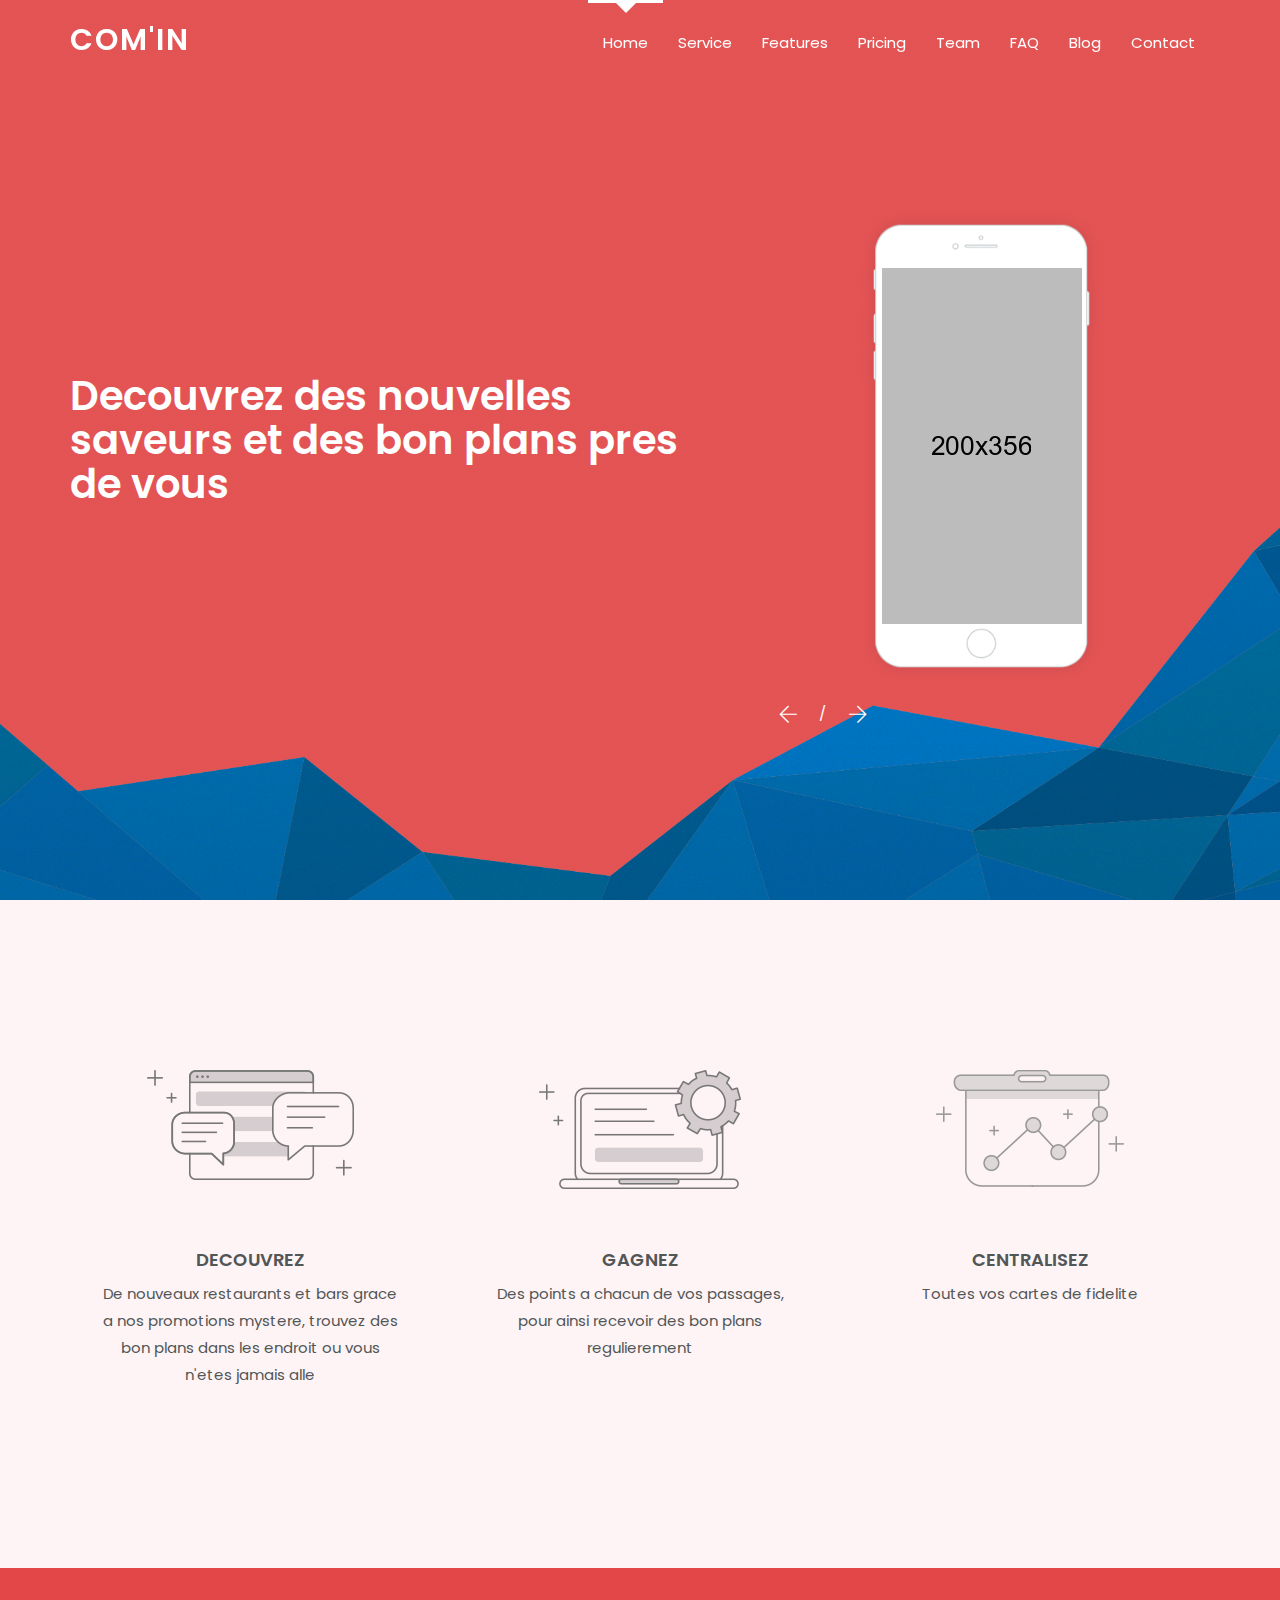
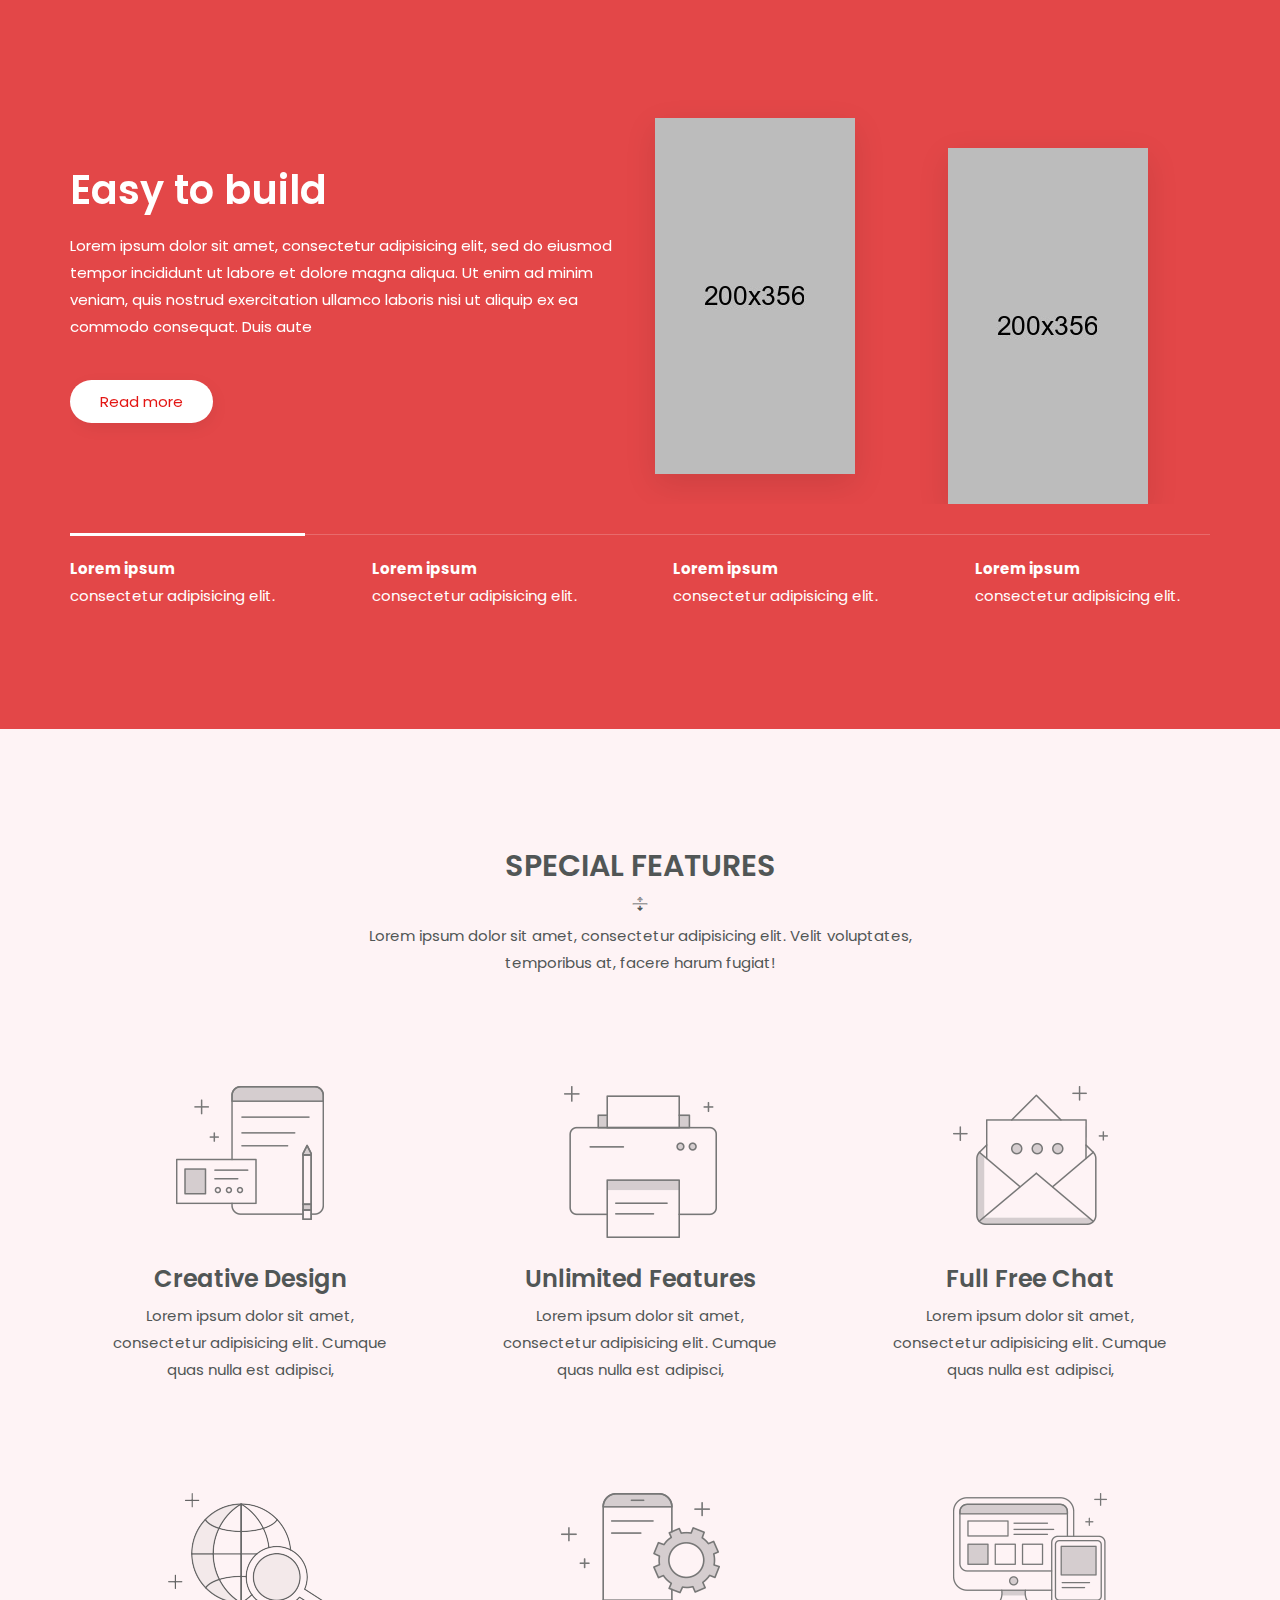
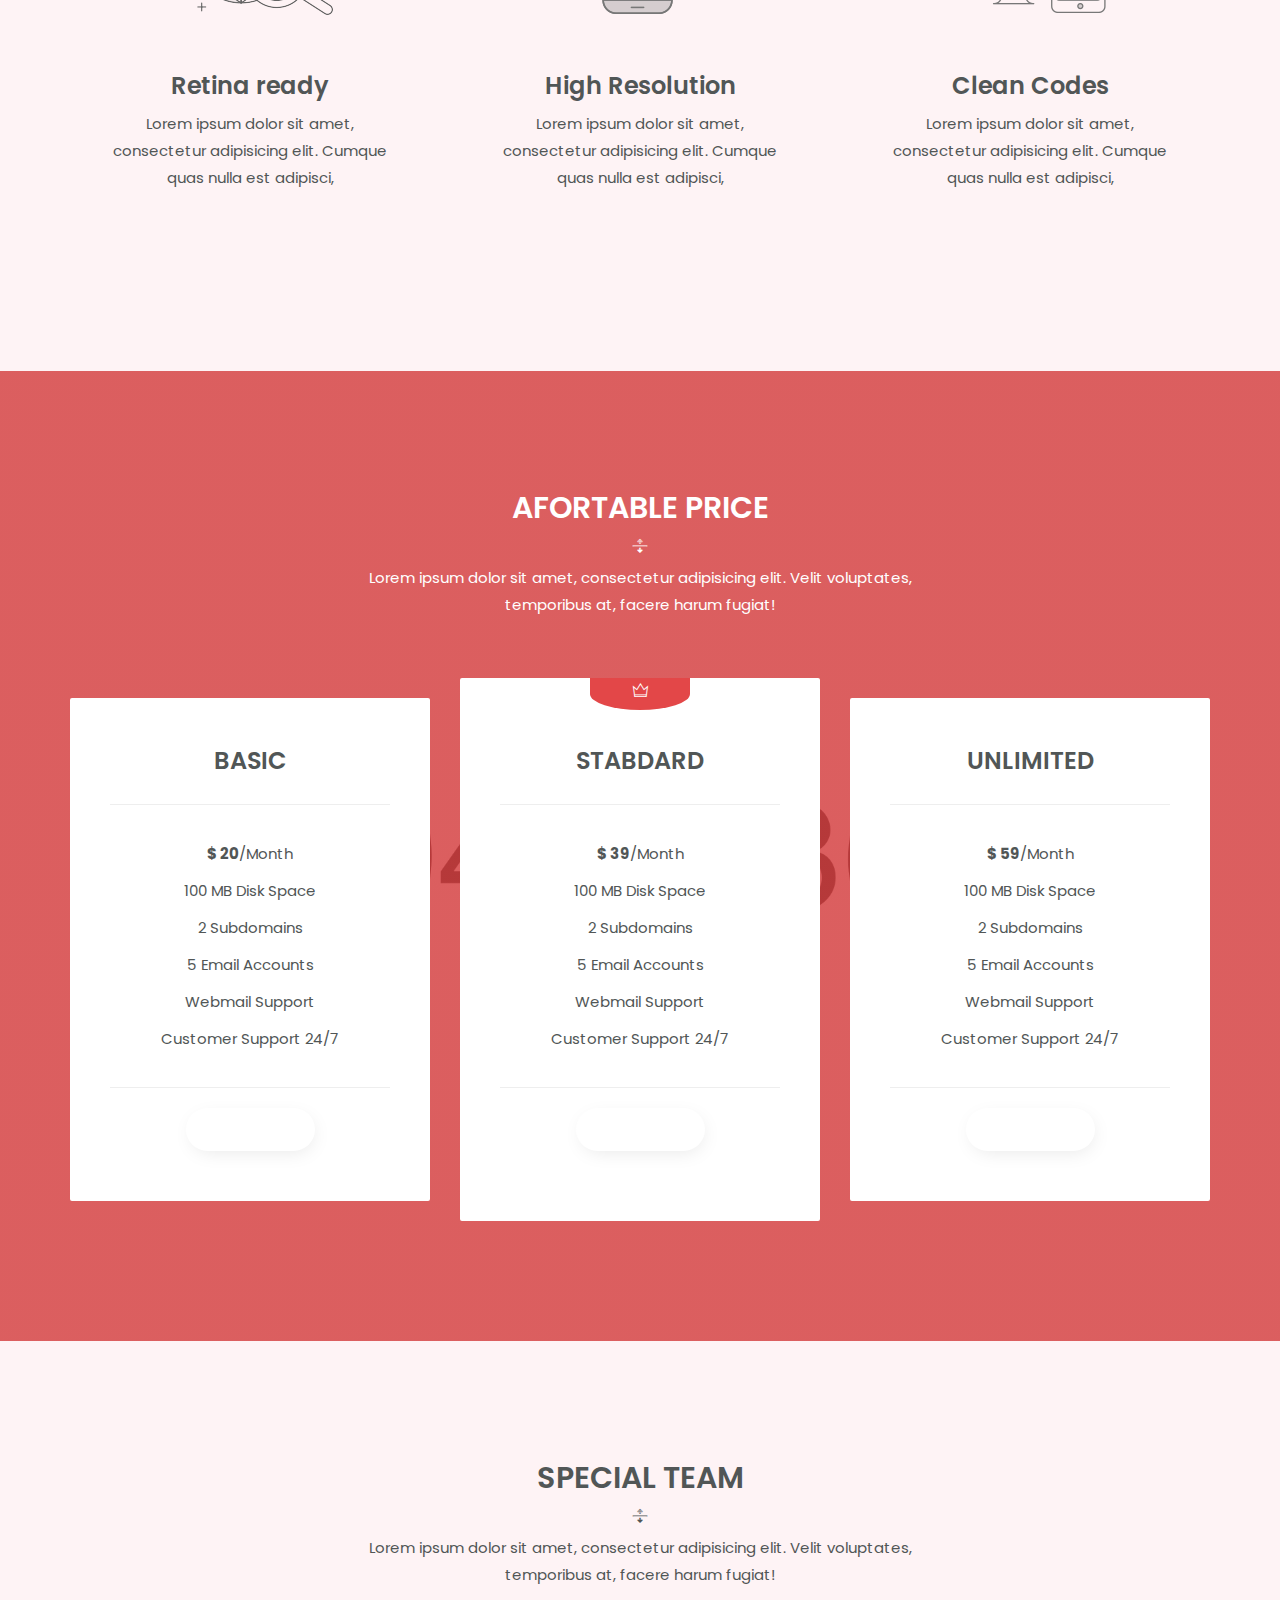
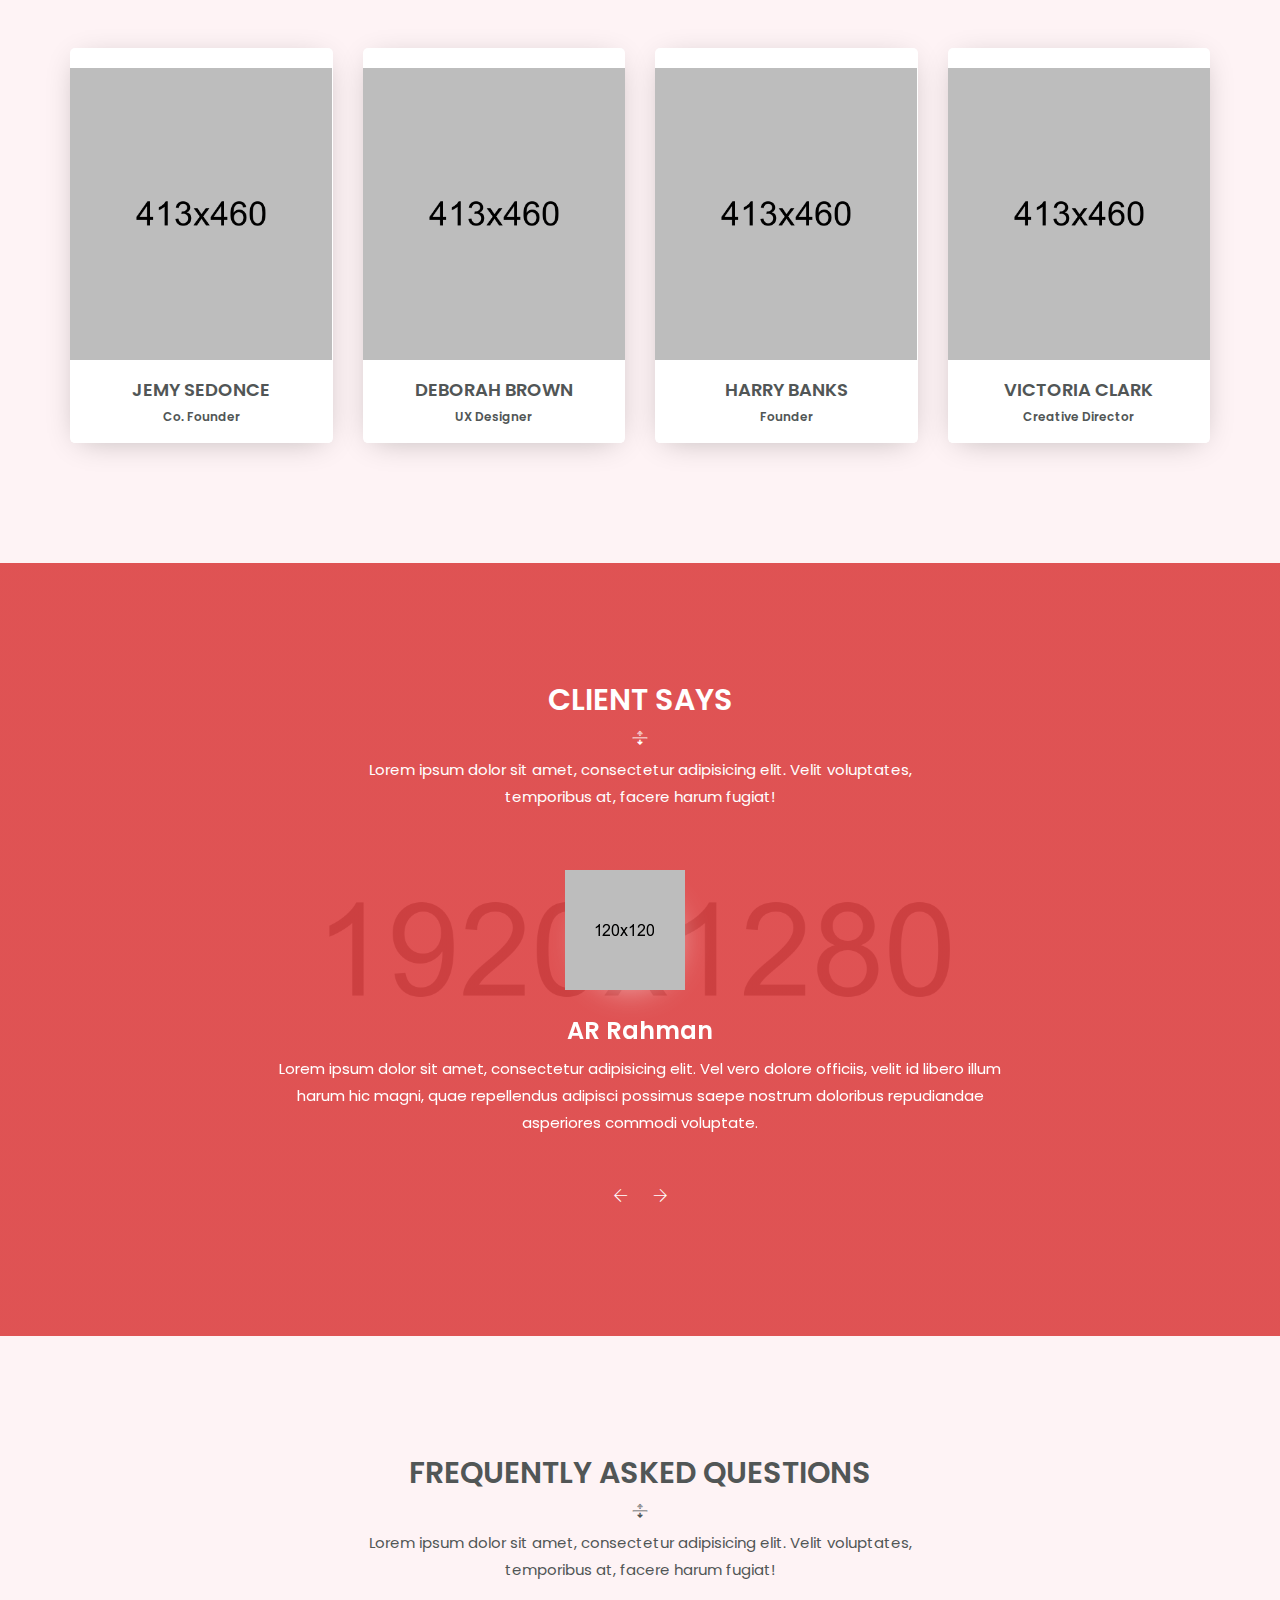
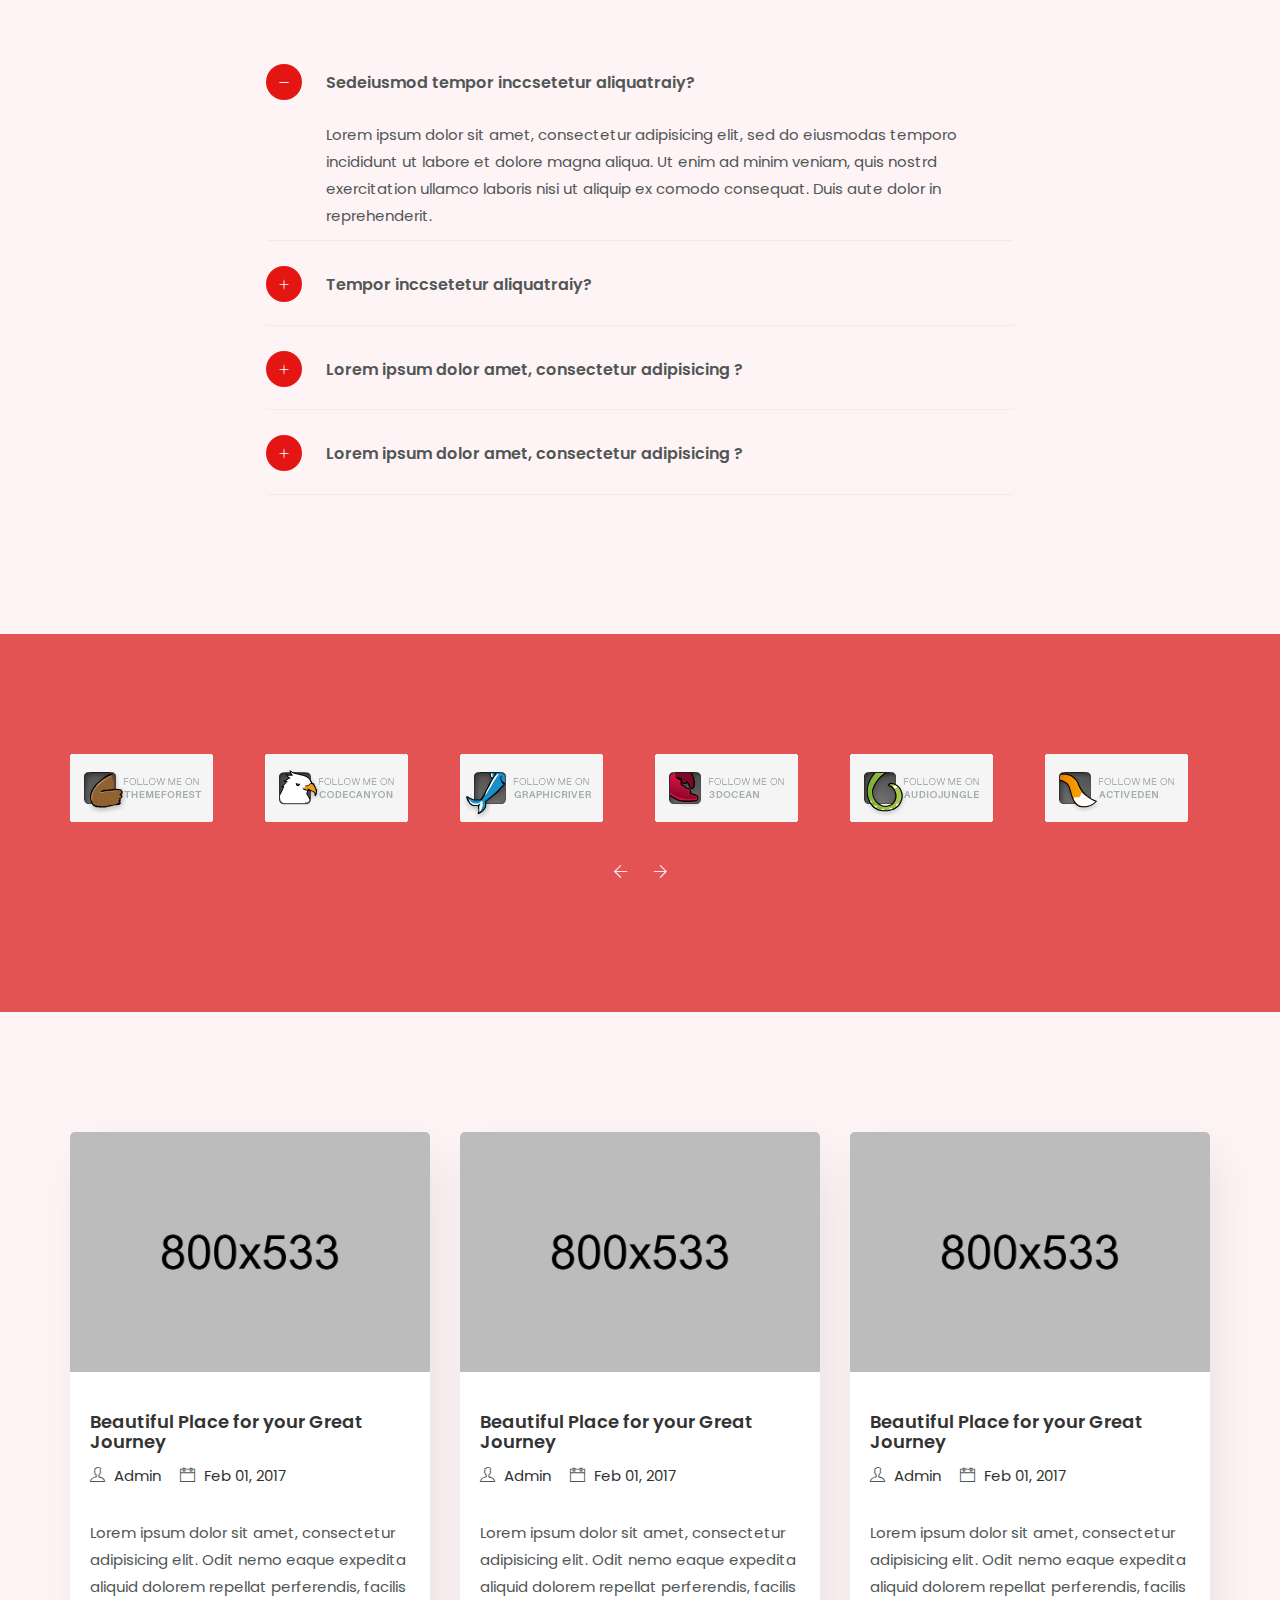
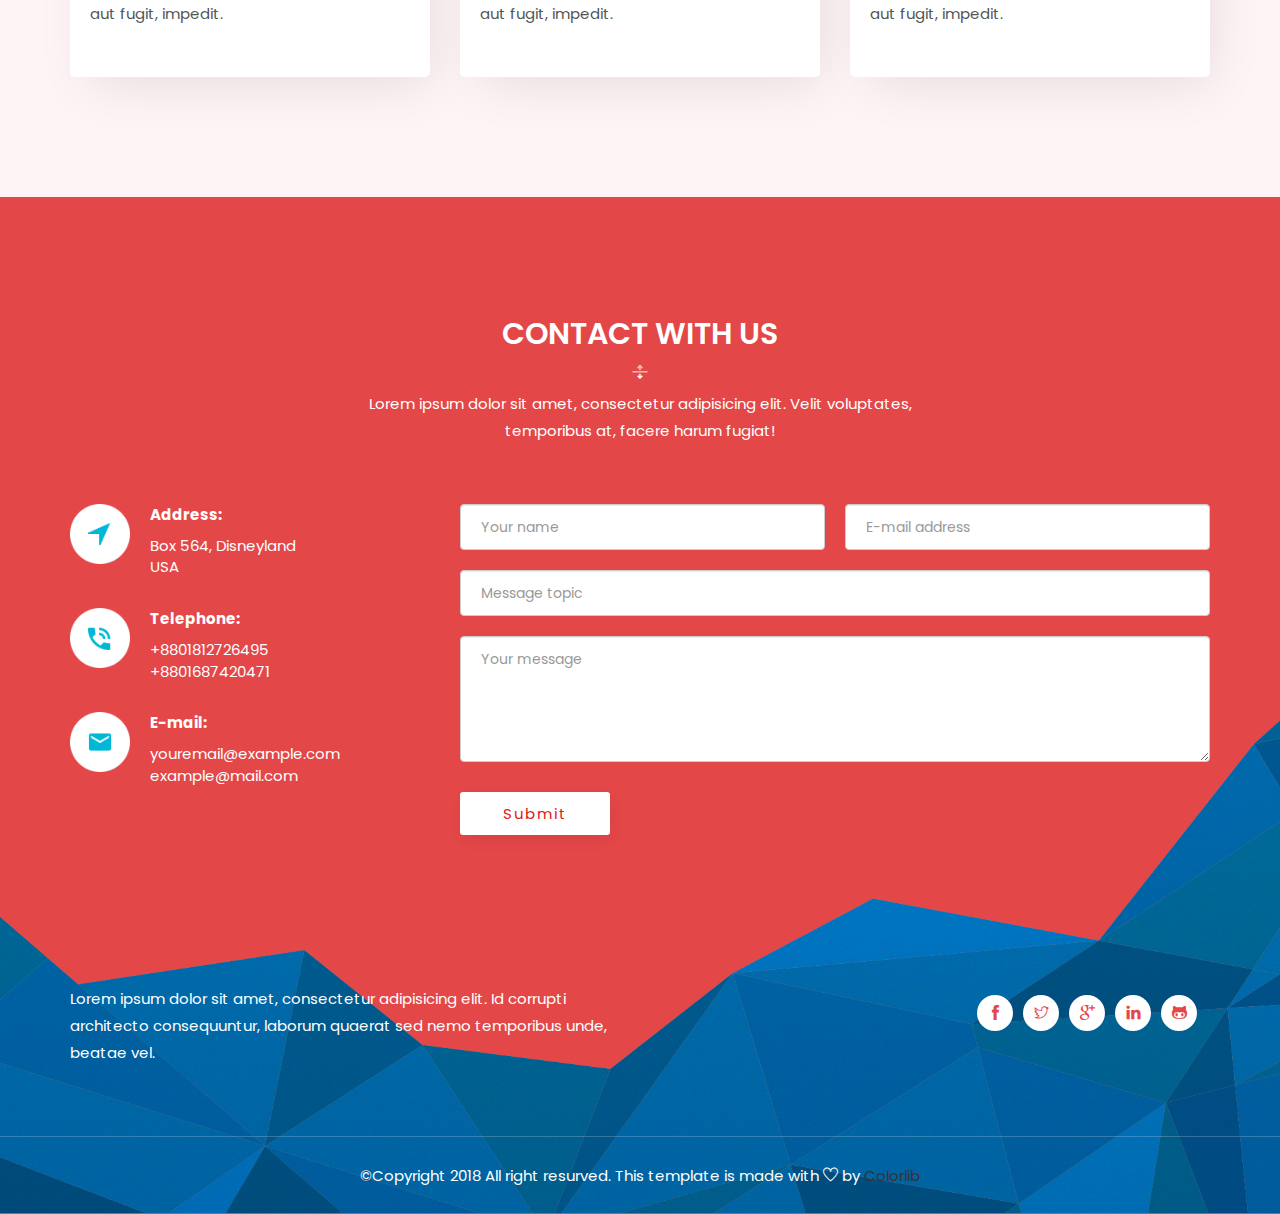
<file: commercants.html>
<!doctype html>
<html class="no-js" lang="zxx">

<head>
    <meta charset="utf-8">
    <meta name="author" content="John Doe">
    <meta name="description" content="">
    <meta name="keywords" content="HTML,CSS,XML,JavaScript">
    <meta http-equiv="x-ua-compatible" content="ie=edge">
    <meta name="viewport" content="width=device-width, initial-scale=1.0">
    <!-- Title -->
    <title>Home</title>
    <!-- Place favicon.ico in the root directory -->
    <link rel="apple-touch-icon" href="images/apple-touch-icon.png">
    <link rel="shortcut icon" type="image/ico" href="images/favicon.ico" />
    <!-- Plugin-CSS -->
    <link rel="stylesheet" href="css/bootstrap.min.css">
    <link rel="stylesheet" href="css/owl.carousel.min.css">
    <link rel="stylesheet" href="css/themify-icons.css">
    <link rel="stylesheet" href="css/magnific-popup.css">
    <link rel="stylesheet" href="css/animate.css">
    <!-- Main-Stylesheets -->
    <link rel="stylesheet" href="css/normalize.css">
    <link rel="stylesheet" href="style.css">
    <link rel="stylesheet" href="css/responsive.css">
    <script src="js/vendor/modernizr-2.8.3.min.js"></script>

    <!--[if lt IE 9]>
        <script src="//oss.maxcdn.com/html5shiv/3.7.2/html5shiv.min.js"></script>
        <script src="//oss.maxcdn.com/respond/1.4.2/respond.min.js"></script>
    <![endif]-->
</head>

<body data-spy="scroll" data-target="#primary-menu">

    <div class="preloader">
        <div class="sk-folding-cube">
            <div class="sk-cube1 sk-cube"></div>
            <div class="sk-cube2 sk-cube"></div>
            <div class="sk-cube4 sk-cube"></div>
            <div class="sk-cube3 sk-cube"></div>
        </div>
    </div>
    <!--Mainmenu-area-->
    <div class="mainmenu-area" data-spy="affix" data-offset-top="100">
        <div class="container">
            <!--Logo-->
            <div class="navbar-header">
                <button type="button" class="navbar-toggle" data-toggle="collapse" data-target="#primary-menu">
                    <span class="icon-bar"></span>
                    <span class="icon-bar"></span>
                    <span class="icon-bar"></span>
                </button>
                <a href="#" class="navbar-brand logo">
                    <h2>COM'IN</h2>
                </a>
            </div>
            <!--Logo/-->
            <nav class="collapse navbar-collapse" id="primary-menu">
                <ul class="nav navbar-nav navbar-right">
                    <li class="active"><a href="#home-page">Home</a></li>
                    <li><a href="#service-page">Service</a></li>
                    <li><a href="#feature-page">Features</a></li>
                    <li><a href="#price-page">Pricing</a></li>
                    <li><a href="#team-page">Team</a></li>
                    <li><a href="#faq-page">FAQ</a></li>
                    <li><a href="#blog-page">Blog</a></li>
                    <li><a href="#contact-page">Contact</a></li>
                </ul>
            </nav>
        </div>
    </div>
    <!--Mainmenu-area/-->



    <!--Header-area-->
    <header class="header-area overlay full-height relative v-center" id="home-page">
        <div class="absolute anlge-bg"></div>
        <div class="container">
            <div class="row v-center">
                <div class="col-xs-12 col-md-7 header-text">
                    <h2>Decouvrez des nouvelles saveurs et des bon plans pres de vous</h2>
                </div>
                <div class="hidden-xs hidden-sm col-md-5 text-right">
                    <div class="screen-box screen-slider">
                        <div class="item">
                            <img src="images/screen-1.jpg" alt="">
                        </div>
                        <div class="item">
                            <img src="images/screen-2.jpg" alt="">
                        </div>
                        <div class="item">
                            <img src="images/screen-3.jpg" alt="">
                        </div>
                        <div class="item">
                            <img src="images/screen-4.jpg" alt="">
                        </div>
                        <div class="item">
                            <img src="images/screen-5.jpg" alt="">
                        </div>
                    </div>
                </div>
            </div>
        </div>
    </header>
    <!--Header-area/-->



    <!--Feature-area-->
    <section class="gray-bg section-padding" id="service-page">
        <div class="container">
            <div class="row">
                <div class="col-xs-12 col-sm-4">
                    <div class="box">
                        <div class="box-icon">
                            <img src="images/service-icon-1.png" alt="">
                        </div>
                        <h4>Decouvrez</h4>
                        <p>De nouveaux restaurants et bars grace a nos promotions mystere, trouvez des bon plans dans les endroit ou vous n'etes jamais alle</p>
                    </div>
                </div>
                <div class="col-xs-12 col-sm-4">
                    <div class="box">
                        <div class="box-icon">
                            <img src="images/service-icon-2.png" alt="">
                        </div>
                        <h4>Gagnez</h4>
                        <p>Des points a chacun de vos passages, pour ainsi recevoir des bon plans regulierement</p>
                    </div>
                </div>
                <div class="col-xs-12 col-sm-4">
                    <div class="box">
                        <div class="box-icon">
                            <img src="images/service-icon-3.png" alt="">
                        </div>
                        <h4>Centralisez</h4>
                        <p>Toutes vos cartes de fidelite</p>
                    </div>
                </div>
            </div>
        </div>
    </section>
    <!--Feature-area/-->

    <section class="angle-bg sky-bg section-padding">
        <div class="container">
            <div class="row">
                <div class="col-xs-12">
                    <div id="caption_slide" class="carousel slide caption-slider" data-ride="carousel">
                        <div class="carousel-inner" role="listbox">
                            <div class="item active row">
                                <div class="v-center">
                                    <div class="col-xs-12 col-md-6">
                                        <div class="caption-title" data-animation="animated fadeInUp">
                                            <h2>Easy to build</h2>
                                        </div>
                                        <div class="caption-desc" data-animation="animated fadeInUp">
                                            <p>Lorem ipsum dolor sit amet, consectetur adipisicing elit, sed do eiusmod tempor incididunt ut labore et dolore magna aliqua. Ut enim ad minim veniam, quis nostrud exercitation ullamco laboris nisi ut aliquip ex ea commodo consequat. Duis aute</p>
                                        </div>
                                        <div class="caption-button" data-animation="animated fadeInUp">
                                            <a href="#" class="button">Read more</a>
                                        </div>
                                    </div>
                                    <div class="col-xs-6 col-md-3">
                                        <div class="caption-photo one" data-animation="animated fadeInRight">
                                            <img src="images/screen-1.jpg" alt="">
                                        </div>
                                    </div>
                                    <div class="col-xs-6 col-md-3">
                                        <div class="caption-photo two" data-animation="animated fadeInRight">
                                            <img src="images/screen-2.jpg" alt="">
                                        </div>
                                    </div>
                                </div>
                            </div>
                            <div class="item row">
                                <div class="v-center">
                                    <div class="col-xs-12 col-md-6">
                                        <div class="caption-title" data-animation="animated fadeInUp">
                                            <h2>Easy to use</h2>
                                        </div>
                                        <div class="caption-desc" data-animation="animated fadeInUp">
                                            <p>Lorem ipsum dolor sit amet, consectetur adipisicing elit, sed do eiusmod tempor incididunt ut labore et dolore magna aliqua. Ut enim ad minim veniam, quis nostrud exercitation ullamco laboris nisi ut aliquip ex ea commodo consequat. Duis aute</p>
                                        </div>
                                        <div class="caption-button" data-animation="animated fadeInUp">
                                            <a href="#" class="button">Read more</a>
                                        </div>
                                    </div>
                                    <div class="col-xs-6 col-md-3">
                                        <div class="caption-photo one" data-animation="animated fadeInRight">
                                            <img src="images/screen-3.jpg" alt="">
                                        </div>
                                    </div>
                                    <div class="col-xs-6 col-md-3">
                                        <div class="caption-photo two" data-animation="animated fadeInRight">
                                            <img src="images/screen-4.jpg" alt="">
                                        </div>
                                    </div>
                                </div>
                            </div>
                            <div class="item row">
                                <div class="v-center">
                                    <div class="col-xs-12 col-md-6">
                                        <div class="caption-title" data-animation="animated fadeInUp">
                                            <h2>Easy to customize</h2>
                                        </div>
                                        <div class="caption-desc" data-animation="animated fadeInUp">
                                            <p>Lorem ipsum dolor sit amet, consectetur adipisicing elit, sed do eiusmod tempor incididunt ut labore et dolore magna aliqua. Ut enim ad minim veniam, quis nostrud exercitation ullamco laboris nisi ut aliquip ex ea commodo consequat. Duis aute</p>
                                        </div>
                                        <div class="caption-button" data-animation="animated fadeInUp">
                                            <a href="#" class="button">Read more</a>
                                        </div>
                                    </div>
                                    <div class="col-xs-6 col-md-3">
                                        <div class="caption-photo one" data-animation="animated fadeInRight">
                                            <img src="images/screen-7.jpg" alt="">
                                        </div>
                                    </div>
                                    <div class="col-xs-6 col-md-3">
                                        <div class="caption-photo two" data-animation="animated fadeInRight">
                                            <img src="images/screen-2.jpg" alt="">
                                        </div>
                                    </div>
                                </div>
                            </div>
                            <div class="item row">
                                <div class="v-center">
                                    <div class="col-xs-12 col-md-6">
                                        <div class="caption-title" data-animation="animated fadeInUp">
                                            <h2>Awesome design</h2>
                                        </div>
                                        <div class="caption-desc" data-animation="animated fadeInUp">
                                            <p>Lorem ipsum dolor sit amet, consectetur adipisicing elit, sed do eiusmod tempor incididunt ut labore et dolore magna aliqua. Ut enim ad minim veniam, quis nostrud exercitation ullamco laboris nisi ut aliquip ex ea commodo consequat. Duis aute</p>
                                        </div>
                                        <div class="caption-button" data-animation="animated fadeInUp">
                                            <a href="#" class="button">Read more</a>
                                        </div>
                                    </div>
                                    <div class="col-xs-6 col-md-3">
                                        <div class="caption-photo one" data-animation="animated fadeInRight">
                                            <img src="images/screen-3.jpg" alt="">
                                        </div>
                                    </div>
                                    <div class="col-xs-6 col-md-3">
                                        <div class="caption-photo two" data-animation="animated fadeInRight">
                                            <img src="images/screen-4.jpg" alt="">
                                        </div>
                                    </div>
                                </div>
                            </div>
                        </div>
                        <!-- Indicators -->
                        <ol class="carousel-indicators caption-indector">
                            <li data-target="#caption_slide" data-slide-to="0" class="active">
                                <strong>Lorem ipsum </strong>consectetur adipisicing elit.
                            </li>
                            <li data-target="#caption_slide" data-slide-to="1">
                                <strong>Lorem ipsum </strong>consectetur adipisicing elit.
                            </li>
                            <li data-target="#caption_slide" data-slide-to="2">
                                <strong>Lorem ipsum </strong>consectetur adipisicing elit.
                            </li>
                            <li data-target="#caption_slide" data-slide-to="3">
                                <strong>Lorem ipsum </strong>consectetur adipisicing elit.
                            </li>
                        </ol>
                    </div>
                </div>
            </div>
        </div>
    </section>



    <section class="gray-bg section-padding" id="feature-page">
        <div class="container">
            <div class="row">
                <div class="col-xs-12 col-sm-6 col-sm-offset-3 text-center">
                    <div class="page-title">
                        <h2>SPECIAL FEATURES</h2>
                        <p>Lorem ipsum dolor sit amet, consectetur adipisicing elit. Velit voluptates, temporibus at, facere harum fugiat!</p>
                    </div>
                </div>
            </div>
            <div class="row">
                <div class="col-xs-12 col-sm-6 col-md-4">
                    <div class="box">
                        <div class="box-icon">
                            <img src="images/portfolio-icon-1.png" alt="">
                        </div>
                        <h3>Creative Design</h3>
                        <p>Lorem ipsum dolor sit amet, consectetur adipisicing elit. Cumque quas nulla est adipisci,</p>
                    </div>
                </div>
                <div class="col-xs-12 col-sm-6 col-md-4">
                    <div class="box">
                        <div class="box-icon">
                            <img src="images/portfolio-icon-2.png" alt="">
                        </div>
                        <h3>Unlimited Features</h3>
                        <p>Lorem ipsum dolor sit amet, consectetur adipisicing elit. Cumque quas nulla est adipisci,</p>
                    </div>
                </div>
                <div class="col-xs-12 col-sm-6 col-md-4">
                    <div class="box">
                        <div class="box-icon">
                            <img src="images/portfolio-icon-3.png" alt="">
                        </div>
                        <h3>Full Free Chat</h3>
                        <p>Lorem ipsum dolor sit amet, consectetur adipisicing elit. Cumque quas nulla est adipisci,</p>
                    </div>
                </div>
                <div class="col-xs-12 col-sm-6 col-md-4">
                    <div class="box">
                        <div class="box-icon">
                            <img src="images/portfolio-icon-4.png" alt="">
                        </div>
                        <h3>Retina ready</h3>
                        <p>Lorem ipsum dolor sit amet, consectetur adipisicing elit. Cumque quas nulla est adipisci,</p>
                    </div>
                </div>
                <div class="col-xs-12 col-sm-6 col-md-4">
                    <div class="box">
                        <div class="box-icon">
                            <img src="images/portfolio-icon-5.png" alt="">
                        </div>
                        <h3>High Resolution</h3>
                        <p>Lorem ipsum dolor sit amet, consectetur adipisicing elit. Cumque quas nulla est adipisci,</p>
                    </div>
                </div>
                <div class="col-xs-12 col-sm-6 col-md-4">
                    <div class="box">
                        <div class="box-icon">
                            <img src="images/portfolio-icon-6.png" alt="">
                        </div>
                        <h3>Clean Codes</h3>
                        <p>Lorem ipsum dolor sit amet, consectetur adipisicing elit. Cumque quas nulla est adipisci,</p>
                    </div>
                </div>
            </div>
        </div>
    </section>




    <section class="price-area overlay section-padding" id="price-page">
        <div class="container">
            <div class="row">
                <div class="col-xs-12 col-sm-6 col-sm-offset-3 text-center">
                    <div class="page-title">
                        <h2>Afortable Price</h2>
                        <p>Lorem ipsum dolor sit amet, consectetur adipisicing elit. Velit voluptates, temporibus at, facere harum fugiat!</p>
                    </div>
                </div>
            </div>
            <div class="row">
                <div class="col-xs-12 col-sm-4">
                    <div class="price-table">
                        <h3 class="text-uppercase price-title">Basic</h3>
                        <hr>
                        <ul class="list-unstyled">
                            <li><strong class="amount">$ <span class="big">20</span></strong>/Month</li>
                            <li>100 MB Disk Space</li>
                            <li>2 Subdomains</li>
                            <li>5 Email Accounts</li>
                            <li>Webmail Support</li>
                            <li>Customer Support 24/7</li>
                        </ul>
                        <hr>
                        <a href="#" class="button">Purchase</a>
                    </div>
                </div>
                <div class="col-xs-12 col-sm-4">
                    <div class="price-table active">
                        <span class="price-info"><span class="ti-crown"></span></span>
                        <h3 class="text-uppercase price-title">STABDARD</h3>
                        <hr>
                        <ul class="list-unstyled">
                            <li><strong class="amount">$ <span class="big">39</span></strong>/Month</li>
                            <li>100 MB Disk Space</li>
                            <li>2 Subdomains</li>
                            <li>5 Email Accounts</li>
                            <li>Webmail Support</li>
                            <li>Customer Support 24/7</li>
                        </ul>
                        <hr>
                        <a href="#" class="button">Purchase</a>
                    </div>
                </div>
                <div class="col-xs-12 col-sm-4">
                    <div class="price-table">
                        <h3 class="text-uppercase price-title">UNLIMITED</h3>
                        <hr>
                        <ul class="list-unstyled">
                            <li><strong class="amount">$ <span class="big">59</span></strong>/Month</li>
                            <li>100 MB Disk Space</li>
                            <li>2 Subdomains</li>
                            <li>5 Email Accounts</li>
                            <li>Webmail Support</li>
                            <li>Customer Support 24/7</li>
                        </ul>
                        <hr>
                        <a href="#" class="button">Purchase</a>
                    </div>
                </div>
            </div>
        </div>
    </section>



    <section class="section-padding gray-bg" id="team-page">
        <div class="container">
            <div class="row">
                <div class="col-xs-12 col-sm-6 col-sm-offset-3 text-center">
                    <div class="page-title">
                        <h2>Special team</h2>
                        <p>Lorem ipsum dolor sit amet, consectetur adipisicing elit. Velit voluptates, temporibus at, facere harum fugiat!</p>
                    </div>
                </div>
            </div>
            <div class="row">
                <div class="col-xs-12 col-sm-6 col-md-3">
                    <div class="single-team">
                        <div class="team-photo">
                            <img src="images/team-section-1.png" alt="">
                        </div>
                        <h4>JEMY SEDONCE</h4>
                        <h6>Co. Founder</h6>
                        <ul class="social-menu">
                            <li><a href="#"><i class="ti-facebook"></i></a></li>
                            <li><a href="#"><i class="ti-twitter"></i></a></li>
                            <li><a href="#"><i class="ti-linkedin"></i></a></li>
                            <li><a href="#"><i class="ti-pinterest"></i></a></li>
                        </ul>
                    </div>
                </div>
                <div class="col-xs-12 col-sm-6 col-md-3">
                    <div class="single-team">
                        <div class="team-photo">
                            <img src="images/team-section-2.png" alt="">
                        </div>
                        <h4>DEBORAH BROWN</h4>
                        <h6>UX Designer</h6>
                        <ul class="social-menu">
                            <li><a href="#"><i class="ti-facebook"></i></a></li>
                            <li><a href="#"><i class="ti-twitter"></i></a></li>
                            <li><a href="#"><i class="ti-linkedin"></i></a></li>
                            <li><a href="#"><i class="ti-pinterest"></i></a></li>
                        </ul>
                    </div>
                </div>
                <div class="col-xs-12 col-sm-6 col-md-3">
                    <div class="single-team">
                        <div class="team-photo">
                            <img src="images/team-section-3.png" alt="">
                        </div>
                        <h4>HARRY BANKS</h4>
                        <h6>Founder</h6>
                        <ul class="social-menu">
                            <li><a href="#"><i class="ti-facebook"></i></a></li>
                            <li><a href="#"><i class="ti-twitter"></i></a></li>
                            <li><a href="#"><i class="ti-linkedin"></i></a></li>
                            <li><a href="#"><i class="ti-pinterest"></i></a></li>
                        </ul>
                    </div>
                </div>
                <div class="col-xs-12 col-sm-6 col-md-3">
                    <div class="single-team">
                        <div class="team-photo">
                            <img src="images/team-section-4.png" alt="">
                        </div>
                        <h4>VICTORIA CLARK</h4>
                        <h6>Creative Director</h6>
                        <ul class="social-menu">
                            <li><a href="#"><i class="ti-facebook"></i></a></li>
                            <li><a href="#"><i class="ti-twitter"></i></a></li>
                            <li><a href="#"><i class="ti-linkedin"></i></a></li>
                            <li><a href="#"><i class="ti-pinterest"></i></a></li>
                        </ul>
                    </div>
                </div>
            </div>
        </div>
    </section>




    <section class="testimonial-area section-padding gray-bg overlay">
        <div class="container">
            <div class="row">
                <div class="col-xs-12 col-sm-6 col-sm-offset-3 text-center">
                    <div class="page-title">
                        <h2>Client says</h2>
                        <p>Lorem ipsum dolor sit amet, consectetur adipisicing elit. Velit voluptates, temporibus at, facere harum fugiat!</p>
                    </div>
                </div>
            </div>
            <div class="row">
                <div class="col-xs-12 col-sm-10 col-sm-offset-1 col-md-8 col-md-offset-2">
                    <div class="testimonials">
                        <div class="testimonial">
                            <div class="testimonial-photo">
                                <img src="images/avatar-small-1.png" alt="">
                            </div>
                            <h3>AR Rahman</h3>
                            <p>Lorem ipsum dolor sit amet, consectetur adipisicing elit. Vel vero dolore officiis, velit id libero illum harum hic magni, quae repellendus adipisci possimus saepe nostrum doloribus repudiandae asperiores commodi voluptate.</p>
                        </div>
                        <div class="testimonial">
                            <div class="testimonial-photo">
                                <img src="images/avatar-small-2.png" alt="">
                            </div>
                            <h3>AR Rahman</h3>
                            <p>Lorem ipsum dolor sit amet, consectetur adipisicing elit. Vel vero dolore officiis, velit id libero illum harum hic magni, quae repellendus adipisci possimus saepe nostrum doloribus repudiandae asperiores commodi voluptate.</p>
                        </div>
                        <div class="testimonial">
                            <div class="testimonial-photo">
                                <img src="images/avatar-small-3.png" alt="">
                            </div>
                            <h3>AR Rahman</h3>
                            <p>Lorem ipsum dolor sit amet, consectetur adipisicing elit. Vel vero dolore officiis, velit id libero illum harum hic magni, quae repellendus adipisci possimus saepe nostrum doloribus repudiandae asperiores commodi voluptate.</p>
                        </div>
                        <div class="testimonial">
                            <div class="testimonial-photo">
                                <img src="images/avatar-small-4.png" alt="">
                            </div>
                            <h3>AR Rahman</h3>
                            <p>Lorem ipsum dolor sit amet, consectetur adipisicing elit. Vel vero dolore officiis, velit id libero illum harum hic magni, quae repellendus adipisci possimus saepe nostrum doloribus repudiandae asperiores commodi voluptate.</p>
                        </div>
                        <div class="testimonial">
                            <div class="testimonial-photo">
                                <img src="images/avatar-small-5.png" alt="">
                            </div>
                            <h3>AR Rahman</h3>
                            <p>Lorem ipsum dolor sit amet, consectetur adipisicing elit. Vel vero dolore officiis, velit id libero illum harum hic magni, quae repellendus adipisci possimus saepe nostrum doloribus repudiandae asperiores commodi voluptate.</p>
                        </div>
                        <div class="testimonial">
                            <div class="testimonial-photo">
                                <img src="images/avatar-small-6.png" alt="">
                            </div>
                            <h3>AR Rahman</h3>
                            <p>Lorem ipsum dolor sit amet, consectetur adipisicing elit. Vel vero dolore officiis, velit id libero illum harum hic magni, quae repellendus adipisci possimus saepe nostrum doloribus repudiandae asperiores commodi voluptate.</p>
                        </div>
                    </div>
                </div>
            </div>
        </div>
    </section>






    <section class="gray-bg section-padding" id="faq-page">
        <div class="container">
            <div class="row">
                <div class="col-xs-12 col-sm-6 col-sm-offset-3 text-center">
                    <div class="page-title">
                        <h2>Frequently Asked Questions</h2>
                        <p>Lorem ipsum dolor sit amet, consectetur adipisicing elit. Velit voluptates, temporibus at, facere harum fugiat!</p>
                    </div>
                </div>
            </div>
            <div class="row">
                <div class="col-xs-12 col-sm-10 col-sm-offset-1 col-md-8 col-md-offset-2">
                    <div class="panel-group" id="accordion">
                        <div class="panel">
                            <h4 class="panel-title">
                                <a data-toggle="collapse" data-parent="#accordion" href="#collapse1" aria-expanded="true">Sedeiusmod tempor inccsetetur aliquatraiy?</a>
                            </h4>
                            <div id="collapse1" class="panel-collapse collapse in">
                                <p>Lorem ipsum dolor sit amet, consectetur adipisicing elit, sed do eiusmodas temporo incididunt ut labore et dolore magna aliqua. Ut enim ad minim veniam, quis nostrd exercitation ullamco laboris nisi ut aliquip ex comodo consequat. Duis aute dolor in reprehenderit.</p>
                            </div>
                        </div>
                        <div class="panel">
                            <h4 class="panel-title">
                                <a data-toggle="collapse" data-parent="#accordion" href="#collapse2">Tempor inccsetetur aliquatraiy?</a>
                            </h4>
                            <div id="collapse2" class="panel-collapse collapse">
                                <p>Lorem ipsum dolor sit amet, consectetur adipisicing elit, sed do eiusmodas temporo incididunt ut labore et dolore magna aliqua. Ut enim ad minim veniam, quis nostrd exercitation ullamco laboris nisi ut aliquip ex comodo consequat. Duis aute dolor in reprehenderit.</p>
                            </div>
                        </div>
                        <div class="panel">
                            <h4 class="panel-title">
                                <a data-toggle="collapse" data-parent="#accordion" href="#collapse3">Lorem ipsum dolor amet, consectetur adipisicing ?</a>
                            </h4>
                            <div id="collapse3" class="panel-collapse collapse">
                                <p>Lorem ipsum dolor sit amet, consectetur adipisicing elit, sed do eiusmodas temporo incididunt ut labore et dolore magna aliqua. Ut enim ad minim veniam, quis nostrd exercitation ullamco laboris nisi ut aliquip ex comodo consequat. Duis aute dolor in reprehenderit.</p>
                            </div>
                        </div>
                        <div class="panel">
                            <h4 class="panel-title">
                                <a data-toggle="collapse" data-parent="#accordion" href="#collapse4">Lorem ipsum dolor amet, consectetur adipisicing ?</a>
                            </h4>
                            <div id="collapse4" class="panel-collapse collapse">
                                <p>Lorem ipsum dolor sit amet, consectetur adipisicing elit, sed do eiusmodas temporo incididunt ut labore et dolore magna aliqua. Ut enim ad minim veniam, quis nostrd exercitation ullamco laboris nisi ut aliquip ex comodo consequat. Duis aute dolor in reprehenderit.</p>
                            </div>
                        </div>
                    </div>
                </div>
            </div>
        </div>
    </section>








    <section class="section-padding overlay client-area overlay" id="client-page">
        <div class="container">
            <div class="row text-center">
                <div class="col-xs-12">
                    <div class="clients">
                        <div class="item">
                            <img src="images/themeforest.gif" alt="">
                        </div>
                        <div class="item">
                            <img src="images/coadcanyon.gif" alt="">
                        </div>
                        <div class="item">
                            <img src="images/graphicriver.gif" alt="">
                        </div>
                        <div class="item">
                            <img src="images/docean.gif" alt="">
                        </div>
                        <div class="item">
                            <img src="images/audiojungle.gif" alt="">
                        </div>
                        <div class="item">
                            <img src="images/actividen.gif" alt="">
                        </div>
                        <div class="item">
                            <img src="images/photodone.gif" alt="">
                        </div>
                        <div class="item">
                            <img src="images/videgub.gif" alt="">
                        </div>
                        <div class="item">
                            <img src="images/themeforest.gif" alt="">
                        </div>
                        <div class="item">
                            <img src="images/coadcanyon.gif" alt="">
                        </div>
                        <div class="item">
                            <img src="images/graphicriver.gif" alt="">
                        </div>
                        <div class="item">
                            <img src="images/docean.gif" alt="">
                        </div>
                        <div class="item">
                            <img src="images/audiojungle.gif" alt="">
                        </div>
                        <div class="item">
                            <img src="images/actividen.gif" alt="">
                        </div>
                        <div class="item">
                            <img src="images/photodone.gif" alt="">
                        </div>
                        <div class="item">
                            <img src="images/videgub.gif" alt="">
                        </div>
                    </div>
                </div>
            </div>
        </div>
    </section>


    <section class="section-padding gray-bg" id="blog-page">
        <div class="container">
            <div class="row">
                <div class="col-xs-12 col-sm-4">
                    <div class="single-blog">
                        <div class="blog-photo">
                            <img src="images/small1.jpg" alt="">
                        </div>
                        <div class="blog-content">
                            <h3><a href="#">Beautiful Place for your Great Journey</a></h3>
                            <ul class="blog-meta">
                                <li><span class="ti-user"></span> <a href="#">Admin</a></li>
                                <li><span class="ti-calendar"></span> <a href="#">Feb 01, 2017</a></li>
                            </ul>
                            <p>Lorem ipsum dolor sit amet, consectetur adipisicing elit. Odit nemo eaque expedita aliquid dolorem repellat perferendis, facilis aut fugit, impedit.</p>
                        </div>
                    </div>
                </div>
                <div class="col-xs-12 col-sm-4">
                    <div class="single-blog">
                        <div class="blog-photo">
                            <img src="images/small2.jpg" alt="">
                        </div>
                        <div class="blog-content">
                            <h3><a href="#">Beautiful Place for your Great Journey</a></h3>
                            <ul class="blog-meta">
                                <li><span class="ti-user"></span> <a href="#">Admin</a></li>
                                <li><span class="ti-calendar"></span> <a href="#">Feb 01, 2017</a></li>
                            </ul>
                            <p>Lorem ipsum dolor sit amet, consectetur adipisicing elit. Odit nemo eaque expedita aliquid dolorem repellat perferendis, facilis aut fugit, impedit.</p>
                        </div>
                    </div>
                </div>
                <div class="col-xs-12 col-sm-4">
                    <div class="single-blog">
                        <div class="blog-photo">
                            <img src="images/small3.jpg" alt="">
                        </div>
                        <div class="blog-content">
                            <h3><a href="#">Beautiful Place for your Great Journey</a></h3>
                            <ul class="blog-meta">
                                <li><span class="ti-user"></span> <a href="#">Admin</a></li>
                                <li><span class="ti-calendar"></span> <a href="#">Feb 01, 2017</a></li>
                            </ul>
                            <p>Lorem ipsum dolor sit amet, consectetur adipisicing elit. Odit nemo eaque expedita aliquid dolorem repellat perferendis, facilis aut fugit, impedit.</p>
                        </div>
                    </div>
                </div>
            </div>
        </div>
    </section>





    <footer class="footer-area relative sky-bg" id="contact-page">
        <div class="absolute footer-bg"></div>
        <div class="footer-top">
            <div class="container">
                <div class="row">
                    <div class="col-xs-12 col-sm-6 col-sm-offset-3 text-center">
                        <div class="page-title">
                            <h2>Contact with us</h2>
                            <p>Lorem ipsum dolor sit amet, consectetur adipisicing elit. Velit voluptates, temporibus at, facere harum fugiat!</p>
                        </div>
                    </div>
                </div>
                <div class="row">
                    <div class="col-xs-12 col-md-4">
                        <address class="side-icon-boxes">
                            <div class="side-icon-box">
                                <div class="side-icon">
                                    <img src="images/location-arrow.png" alt="">
                                </div>
                                <p><strong>Address: </strong> Box 564, Disneyland <br />USA</p>
                            </div>
                            <div class="side-icon-box">
                                <div class="side-icon">
                                    <img src="images/phone-arrow.png" alt="">
                                </div>
                                <p><strong>Telephone: </strong>
                                    <a href="callto:8801812726495">+8801812726495</a> <br />
                                    <a href="callto:8801687420471">+8801687420471</a>
                                </p>
                            </div>
                            <div class="side-icon-box">
                                <div class="side-icon">
                                    <img src="images/mail-arrow.png" alt="">
                                </div>
                                <p><strong>E-mail: </strong>
                                    <a href="mailto:youremail@example.com">youremail@example.com</a> <br />
                                    <a href="mailto:youremail@example.com">example@mail.com</a>
                                </p>
                            </div>
                        </address>
                    </div>
                    <div class="col-xs-12 col-md-8">
                        <form action="process.php" id="contact-form" method="post" class="contact-form">
                            <div class="form-double">
                                <input type="text" id="form-name" name="form-name" placeholder="Your name" class="form-control" required="required">
                                <input type="email" id="form-email" name="form-email" class="form-control" placeholder="E-mail address" required="required">
                            </div>
                            <input type="text" id="form-subject" name="form-subject" class="form-control" placeholder="Message topic">
                            <textarea name="message" id="form-message" name="form-message" rows="5" class="form-control" placeholder="Your message" required="required"></textarea>
                            <button type="sibmit" class="button">Submit</button>
                        </form>
                    </div>
                </div>
            </div>
        </div>
        <div class="footer-middle">
            <div class="container">
                <div class="row">
                    <div class="col-xs-12 col-sm-6 pull-right">
                        <ul class="social-menu text-right x-left">
                            <li><a href="#"><i class="ti-facebook"></i></a></li>
                            <li><a href="#"><i class="ti-twitter"></i></a></li>
                            <li><a href="#"><i class="ti-google"></i></a></li>
                            <li><a href="#"><i class="ti-linkedin"></i></a></li>
                            <li><a href="#"><i class="ti-github"></i></a></li>
                        </ul>
                    </div>
                    <div class="col-xs-12 col-sm-6">
                        <p>Lorem ipsum dolor sit amet, consectetur adipisicing elit. Id corrupti architecto consequuntur, laborum quaerat sed nemo temporibus unde, beatae vel.</p>
                    </div>
                </div>
            </div>
        </div>
        <div class="footer-bottom">
            <div class="container">
                <div class="row">
                    <div class="col-xs-12 text-center">
                        <p>&copy;Copyright 2018 All right resurved.  This template is made with <i class="ti-heart" aria-hidden="true"></i> by <a href="https://colorlib.com">Colorlib</a></p>
                    </div>
                </div>
            </div>
        </div>
    </footer>





    <!--Vendor-JS-->
    <script src="js/vendor/jquery-1.12.4.min.js"></script>
    <script src="js/vendor/bootstrap.min.js"></script>
    <!--Plugin-JS-->
    <script src="js/owl.carousel.min.js"></script>
    <script src="js/contact-form.js"></script>
    <script src="js/jquery.parallax-1.1.3.js"></script>
    <script src="js/scrollUp.min.js"></script>
    <script src="js/magnific-popup.min.js"></script>
    <script src="js/wow.min.js"></script>
    <!--Main-active-JS-->
    <script src="js/main.js"></script>
</body>

</html>
</file>
<file: css/themify-icons.css>
@font-face {
	font-family: 'themify';
	src:url('../fonts/themify.eot?-fvbane');
	src:url('../fonts/themify.eot?#iefix-fvbane') format('embedded-opentype'),
		url('../fonts/themify.woff?-fvbane') format('woff'),
		url('../fonts/themify.ttf?-fvbane') format('truetype'),
		url('../fonts/themify.svg?-fvbane#themify') format('svg');
	font-weight: normal;
	font-style: normal;
}

[class^="ti-"], [class*=" ti-"] {
	font-family: 'themify';
	speak: none;
	font-style: normal;
	font-weight: normal;
	font-variant: normal;
	text-transform: none;
	line-height: 1;

	/* Better Font Rendering =========== */
	-webkit-font-smoothing: antialiased;
	-moz-osx-font-smoothing: grayscale;
}

.ti-wand:before {
	content: "\e600";
}
.ti-volume:before {
	content: "\e601";
}
.ti-user:before {
	content: "\e602";
}
.ti-unlock:before {
	content: "\e603";
}
.ti-unlink:before {
	content: "\e604";
}
.ti-trash:before {
	content: "\e605";
}
.ti-thought:before {
	content: "\e606";
}
.ti-target:before {
	content: "\e607";
}
.ti-tag:before {
	content: "\e608";
}
.ti-tablet:before {
	content: "\e609";
}
.ti-star:before {
	content: "\e60a";
}
.ti-spray:before {
	content: "\e60b";
}
.ti-signal:before {
	content: "\e60c";
}
.ti-shopping-cart:before {
	content: "\e60d";
}
.ti-shopping-cart-full:before {
	content: "\e60e";
}
.ti-settings:before {
	content: "\e60f";
}
.ti-search:before {
	content: "\e610";
}
.ti-zoom-in:before {
	content: "\e611";
}
.ti-zoom-out:before {
	content: "\e612";
}
.ti-cut:before {
	content: "\e613";
}
.ti-ruler:before {
	content: "\e614";
}
.ti-ruler-pencil:before {
	content: "\e615";
}
.ti-ruler-alt:before {
	content: "\e616";
}
.ti-bookmark:before {
	content: "\e617";
}
.ti-bookmark-alt:before {
	content: "\e618";
}
.ti-reload:before {
	content: "\e619";
}
.ti-plus:before {
	content: "\e61a";
}
.ti-pin:before {
	content: "\e61b";
}
.ti-pencil:before {
	content: "\e61c";
}
.ti-pencil-alt:before {
	content: "\e61d";
}
.ti-paint-roller:before {
	content: "\e61e";
}
.ti-paint-bucket:before {
	content: "\e61f";
}
.ti-na:before {
	content: "\e620";
}
.ti-mobile:before {
	content: "\e621";
}
.ti-minus:before {
	content: "\e622";
}
.ti-medall:before {
	content: "\e623";
}
.ti-medall-alt:before {
	content: "\e624";
}
.ti-marker:before {
	content: "\e625";
}
.ti-marker-alt:before {
	content: "\e626";
}
.ti-arrow-up:before {
	content: "\e627";
}
.ti-arrow-right:before {
	content: "\e628";
}
.ti-arrow-left:before {
	content: "\e629";
}
.ti-arrow-down:before {
	content: "\e62a";
}
.ti-lock:before {
	content: "\e62b";
}
.ti-location-arrow:before {
	content: "\e62c";
}
.ti-link:before {
	content: "\e62d";
}
.ti-layout:before {
	content: "\e62e";
}
.ti-layers:before {
	content: "\e62f";
}
.ti-layers-alt:before {
	content: "\e630";
}
.ti-key:before {
	content: "\e631";
}
.ti-import:before {
	content: "\e632";
}
.ti-image:before {
	content: "\e633";
}
.ti-heart:before {
	content: "\e634";
}
.ti-heart-broken:before {
	content: "\e635";
}
.ti-hand-stop:before {
	content: "\e636";
}
.ti-hand-open:before {
	content: "\e637";
}
.ti-hand-drag:before {
	content: "\e638";
}
.ti-folder:before {
	content: "\e639";
}
.ti-flag:before {
	content: "\e63a";
}
.ti-flag-alt:before {
	content: "\e63b";
}
.ti-flag-alt-2:before {
	content: "\e63c";
}
.ti-eye:before {
	content: "\e63d";
}
.ti-export:before {
	content: "\e63e";
}
.ti-exchange-vertical:before {
	content: "\e63f";
}
.ti-desktop:before {
	content: "\e640";
}
.ti-cup:before {
	content: "\e641";
}
.ti-crown:before {
	content: "\e642";
}
.ti-comments:before {
	content: "\e643";
}
.ti-comment:before {
	content: "\e644";
}
.ti-comment-alt:before {
	content: "\e645";
}
.ti-close:before {
	content: "\e646";
}
.ti-clip:before {
	content: "\e647";
}
.ti-angle-up:before {
	content: "\e648";
}
.ti-angle-right:before {
	content: "\e649";
}
.ti-angle-left:before {
	content: "\e64a";
}
.ti-angle-down:before {
	content: "\e64b";
}
.ti-check:before {
	content: "\e64c";
}
.ti-check-box:before {
	content: "\e64d";
}
.ti-camera:before {
	content: "\e64e";
}
.ti-announcement:before {
	content: "\e64f";
}
.ti-brush:before {
	content: "\e650";
}
.ti-briefcase:before {
	content: "\e651";
}
.ti-bolt:before {
	content: "\e652";
}
.ti-bolt-alt:before {
	content: "\e653";
}
.ti-blackboard:before {
	content: "\e654";
}
.ti-bag:before {
	content: "\e655";
}
.ti-move:before {
	content: "\e656";
}
.ti-arrows-vertical:before {
	content: "\e657";
}
.ti-arrows-horizontal:before {
	content: "\e658";
}
.ti-fullscreen:before {
	content: "\e659";
}
.ti-arrow-top-right:before {
	content: "\e65a";
}
.ti-arrow-top-left:before {
	content: "\e65b";
}
.ti-arrow-circle-up:before {
	content: "\e65c";
}
.ti-arrow-circle-right:before {
	content: "\e65d";
}
.ti-arrow-circle-left:before {
	content: "\e65e";
}
.ti-arrow-circle-down:before {
	content: "\e65f";
}
.ti-angle-double-up:before {
	content: "\e660";
}
.ti-angle-double-right:before {
	content: "\e661";
}
.ti-angle-double-left:before {
	content: "\e662";
}
.ti-angle-double-down:before {
	content: "\e663";
}
.ti-zip:before {
	content: "\e664";
}
.ti-world:before {
	content: "\e665";
}
.ti-wheelchair:before {
	content: "\e666";
}
.ti-view-list:before {
	content: "\e667";
}
.ti-view-list-alt:before {
	content: "\e668";
}
.ti-view-grid:before {
	content: "\e669";
}
.ti-uppercase:before {
	content: "\e66a";
}
.ti-upload:before {
	content: "\e66b";
}
.ti-underline:before {
	content: "\e66c";
}
.ti-truck:before {
	content: "\e66d";
}
.ti-timer:before {
	content: "\e66e";
}
.ti-ticket:before {
	content: "\e66f";
}
.ti-thumb-up:before {
	content: "\e670";
}
.ti-thumb-down:before {
	content: "\e671";
}
.ti-text:before {
	content: "\e672";
}
.ti-stats-up:before {
	content: "\e673";
}
.ti-stats-down:before {
	content: "\e674";
}
.ti-split-v:before {
	content: "\e675";
}
.ti-split-h:before {
	content: "\e676";
}
.ti-smallcap:before {
	content: "\e677";
}
.ti-shine:before {
	content: "\e678";
}
.ti-shift-right:before {
	content: "\e679";
}
.ti-shift-left:before {
	content: "\e67a";
}
.ti-shield:before {
	content: "\e67b";
}
.ti-notepad:before {
	content: "\e67c";
}
.ti-server:before {
	content: "\e67d";
}
.ti-quote-right:before {
	content: "\e67e";
}
.ti-quote-left:before {
	content: "\e67f";
}
.ti-pulse:before {
	content: "\e680";
}
.ti-printer:before {
	content: "\e681";
}
.ti-power-off:before {
	content: "\e682";
}
.ti-plug:before {
	content: "\e683";
}
.ti-pie-chart:before {
	content: "\e684";
}
.ti-paragraph:before {
	content: "\e685";
}
.ti-panel:before {
	content: "\e686";
}
.ti-package:before {
	content: "\e687";
}
.ti-music:before {
	content: "\e688";
}
.ti-music-alt:before {
	content: "\e689";
}
.ti-mouse:before {
	content: "\e68a";
}
.ti-mouse-alt:before {
	content: "\e68b";
}
.ti-money:before {
	content: "\e68c";
}
.ti-microphone:before {
	content: "\e68d";
}
.ti-menu:before {
	content: "\e68e";
}
.ti-menu-alt:before {
	content: "\e68f";
}
.ti-map:before {
	content: "\e690";
}
.ti-map-alt:before {
	content: "\e691";
}
.ti-loop:before {
	content: "\e692";
}
.ti-location-pin:before {
	content: "\e693";
}
.ti-list:before {
	content: "\e694";
}
.ti-light-bulb:before {
	content: "\e695";
}
.ti-Italic:before {
	content: "\e696";
}
.ti-info:before {
	content: "\e697";
}
.ti-infinite:before {
	content: "\e698";
}
.ti-id-badge:before {
	content: "\e699";
}
.ti-hummer:before {
	content: "\e69a";
}
.ti-home:before {
	content: "\e69b";
}
.ti-help:before {
	content: "\e69c";
}
.ti-headphone:before {
	content: "\e69d";
}
.ti-harddrives:before {
	content: "\e69e";
}
.ti-harddrive:before {
	content: "\e69f";
}
.ti-gift:before {
	content: "\e6a0";
}
.ti-game:before {
	content: "\e6a1";
}
.ti-filter:before {
	content: "\e6a2";
}
.ti-files:before {
	content: "\e6a3";
}
.ti-file:before {
	content: "\e6a4";
}
.ti-eraser:before {
	content: "\e6a5";
}
.ti-envelope:before {
	content: "\e6a6";
}
.ti-download:before {
	content: "\e6a7";
}
.ti-direction:before {
	content: "\e6a8";
}
.ti-direction-alt:before {
	content: "\e6a9";
}
.ti-dashboard:before {
	content: "\e6aa";
}
.ti-control-stop:before {
	content: "\e6ab";
}
.ti-control-shuffle:before {
	content: "\e6ac";
}
.ti-control-play:before {
	content: "\e6ad";
}
.ti-control-pause:before {
	content: "\e6ae";
}
.ti-control-forward:before {
	content: "\e6af";
}
.ti-control-backward:before {
	content: "\e6b0";
}
.ti-cloud:before {
	content: "\e6b1";
}
.ti-cloud-up:before {
	content: "\e6b2";
}
.ti-cloud-down:before {
	content: "\e6b3";
}
.ti-clipboard:before {
	content: "\e6b4";
}
.ti-car:before {
	content: "\e6b5";
}
.ti-calendar:before {
	content: "\e6b6";
}
.ti-book:before {
	content: "\e6b7";
}
.ti-bell:before {
	content: "\e6b8";
}
.ti-basketball:before {
	content: "\e6b9";
}
.ti-bar-chart:before {
	content: "\e6ba";
}
.ti-bar-chart-alt:before {
	content: "\e6bb";
}
.ti-back-right:before {
	content: "\e6bc";
}
.ti-back-left:before {
	content: "\e6bd";
}
.ti-arrows-corner:before {
	content: "\e6be";
}
.ti-archive:before {
	content: "\e6bf";
}
.ti-anchor:before {
	content: "\e6c0";
}
.ti-align-right:before {
	content: "\e6c1";
}
.ti-align-left:before {
	content: "\e6c2";
}
.ti-align-justify:before {
	content: "\e6c3";
}
.ti-align-center:before {
	content: "\e6c4";
}
.ti-alert:before {
	content: "\e6c5";
}
.ti-alarm-clock:before {
	content: "\e6c6";
}
.ti-agenda:before {
	content: "\e6c7";
}
.ti-write:before {
	content: "\e6c8";
}
.ti-window:before {
	content: "\e6c9";
}
.ti-widgetized:before {
	content: "\e6ca";
}
.ti-widget:before {
	content: "\e6cb";
}
.ti-widget-alt:before {
	content: "\e6cc";
}
.ti-wallet:before {
	content: "\e6cd";
}
.ti-video-clapper:before {
	content: "\e6ce";
}
.ti-video-camera:before {
	content: "\e6cf";
}
.ti-vector:before {
	content: "\e6d0";
}
.ti-themify-logo:before {
	content: "\e6d1";
}
.ti-themify-favicon:before {
	content: "\e6d2";
}
.ti-themify-favicon-alt:before {
	content: "\e6d3";
}
.ti-support:before {
	content: "\e6d4";
}
.ti-stamp:before {
	content: "\e6d5";
}
.ti-split-v-alt:before {
	content: "\e6d6";
}
.ti-slice:before {
	content: "\e6d7";
}
.ti-shortcode:before {
	content: "\e6d8";
}
.ti-shift-right-alt:before {
	content: "\e6d9";
}
.ti-shift-left-alt:before {
	content: "\e6da";
}
.ti-ruler-alt-2:before {
	content: "\e6db";
}
.ti-receipt:before {
	content: "\e6dc";
}
.ti-pin2:before {
	content: "\e6dd";
}
.ti-pin-alt:before {
	content: "\e6de";
}
.ti-pencil-alt2:before {
	content: "\e6df";
}
.ti-palette:before {
	content: "\e6e0";
}
.ti-more:before {
	content: "\e6e1";
}
.ti-more-alt:before {
	content: "\e6e2";
}
.ti-microphone-alt:before {
	content: "\e6e3";
}
.ti-magnet:before {
	content: "\e6e4";
}
.ti-line-double:before {
	content: "\e6e5";
}
.ti-line-dotted:before {
	content: "\e6e6";
}
.ti-line-dashed:before {
	content: "\e6e7";
}
.ti-layout-width-full:before {
	content: "\e6e8";
}
.ti-layout-width-default:before {
	content: "\e6e9";
}
.ti-layout-width-default-alt:before {
	content: "\e6ea";
}
.ti-layout-tab:before {
	content: "\e6eb";
}
.ti-layout-tab-window:before {
	content: "\e6ec";
}
.ti-layout-tab-v:before {
	content: "\e6ed";
}
.ti-layout-tab-min:before {
	content: "\e6ee";
}
.ti-layout-slider:before {
	content: "\e6ef";
}
.ti-layout-slider-alt:before {
	content: "\e6f0";
}
.ti-layout-sidebar-right:before {
	content: "\e6f1";
}
.ti-layout-sidebar-none:before {
	content: "\e6f2";
}
.ti-layout-sidebar-left:before {
	content: "\e6f3";
}
.ti-layout-placeholder:before {
	content: "\e6f4";
}
.ti-layout-menu:before {
	content: "\e6f5";
}
.ti-layout-menu-v:before {
	content: "\e6f6";
}
.ti-layout-menu-separated:before {
	content: "\e6f7";
}
.ti-layout-menu-full:before {
	content: "\e6f8";
}
.ti-layout-media-right-alt:before {
	content: "\e6f9";
}
.ti-layout-media-right:before {
	content: "\e6fa";
}
.ti-layout-media-overlay:before {
	content: "\e6fb";
}
.ti-layout-media-overlay-alt:before {
	content: "\e6fc";
}
.ti-layout-media-overlay-alt-2:before {
	content: "\e6fd";
}
.ti-layout-media-left-alt:before {
	content: "\e6fe";
}
.ti-layout-media-left:before {
	content: "\e6ff";
}
.ti-layout-media-center-alt:before {
	content: "\e700";
}
.ti-layout-media-center:before {
	content: "\e701";
}
.ti-layout-list-thumb:before {
	content: "\e702";
}
.ti-layout-list-thumb-alt:before {
	content: "\e703";
}
.ti-layout-list-post:before {
	content: "\e704";
}
.ti-layout-list-large-image:before {
	content: "\e705";
}
.ti-layout-line-solid:before {
	content: "\e706";
}
.ti-layout-grid4:before {
	content: "\e707";
}
.ti-layout-grid3:before {
	content: "\e708";
}
.ti-layout-grid2:before {
	content: "\e709";
}
.ti-layout-grid2-thumb:before {
	content: "\e70a";
}
.ti-layout-cta-right:before {
	content: "\e70b";
}
.ti-layout-cta-left:before {
	content: "\e70c";
}
.ti-layout-cta-center:before {
	content: "\e70d";
}
.ti-layout-cta-btn-right:before {
	content: "\e70e";
}
.ti-layout-cta-btn-left:before {
	content: "\e70f";
}
.ti-layout-column4:before {
	content: "\e710";
}
.ti-layout-column3:before {
	content: "\e711";
}
.ti-layout-column2:before {
	content: "\e712";
}
.ti-layout-accordion-separated:before {
	content: "\e713";
}
.ti-layout-accordion-merged:before {
	content: "\e714";
}
.ti-layout-accordion-list:before {
	content: "\e715";
}
.ti-ink-pen:before {
	content: "\e716";
}
.ti-info-alt:before {
	content: "\e717";
}
.ti-help-alt:before {
	content: "\e718";
}
.ti-headphone-alt:before {
	content: "\e719";
}
.ti-hand-point-up:before {
	content: "\e71a";
}
.ti-hand-point-right:before {
	content: "\e71b";
}
.ti-hand-point-left:before {
	content: "\e71c";
}
.ti-hand-point-down:before {
	content: "\e71d";
}
.ti-gallery:before {
	content: "\e71e";
}
.ti-face-smile:before {
	content: "\e71f";
}
.ti-face-sad:before {
	content: "\e720";
}
.ti-credit-card:before {
	content: "\e721";
}
.ti-control-skip-forward:before {
	content: "\e722";
}
.ti-control-skip-backward:before {
	content: "\e723";
}
.ti-control-record:before {
	content: "\e724";
}
.ti-control-eject:before {
	content: "\e725";
}
.ti-comments-smiley:before {
	content: "\e726";
}
.ti-brush-alt:before {
	content: "\e727";
}
.ti-youtube:before {
	content: "\e728";
}
.ti-vimeo:before {
	content: "\e729";
}
.ti-twitter:before {
	content: "\e72a";
}
.ti-time:before {
	content: "\e72b";
}
.ti-tumblr:before {
	content: "\e72c";
}
.ti-skype:before {
	content: "\e72d";
}
.ti-share:before {
	content: "\e72e";
}
.ti-share-alt:before {
	content: "\e72f";
}
.ti-rocket:before {
	content: "\e730";
}
.ti-pinterest:before {
	content: "\e731";
}
.ti-new-window:before {
	content: "\e732";
}
.ti-microsoft:before {
	content: "\e733";
}
.ti-list-ol:before {
	content: "\e734";
}
.ti-linkedin:before {
	content: "\e735";
}
.ti-layout-sidebar-2:before {
	content: "\e736";
}
.ti-layout-grid4-alt:before {
	content: "\e737";
}
.ti-layout-grid3-alt:before {
	content: "\e738";
}
.ti-layout-grid2-alt:before {
	content: "\e739";
}
.ti-layout-column4-alt:before {
	content: "\e73a";
}
.ti-layout-column3-alt:before {
	content: "\e73b";
}
.ti-layout-column2-alt:before {
	content: "\e73c";
}
.ti-instagram:before {
	content: "\e73d";
}
.ti-google:before {
	content: "\e73e";
}
.ti-github:before {
	content: "\e73f";
}
.ti-flickr:before {
	content: "\e740";
}
.ti-facebook:before {
	content: "\e741";
}
.ti-dropbox:before {
	content: "\e742";
}
.ti-dribbble:before {
	content: "\e743";
}
.ti-apple:before {
	content: "\e744";
}
.ti-android:before {
	content: "\e745";
}
.ti-save:before {
	content: "\e746";
}
.ti-save-alt:before {
	content: "\e747";
}
.ti-yahoo:before {
	content: "\e748";
}
.ti-wordpress:before {
	content: "\e749";
}
.ti-vimeo-alt:before {
	content: "\e74a";
}
.ti-twitter-alt:before {
	content: "\e74b";
}
.ti-tumblr-alt:before {
	content: "\e74c";
}
.ti-trello:before {
	content: "\e74d";
}
.ti-stack-overflow:before {
	content: "\e74e";
}
.ti-soundcloud:before {
	content: "\e74f";
}
.ti-sharethis:before {
	content: "\e750";
}
.ti-sharethis-alt:before {
	content: "\e751";
}
.ti-reddit:before {
	content: "\e752";
}
.ti-pinterest-alt:before {
	content: "\e753";
}
.ti-microsoft-alt:before {
	content: "\e754";
}
.ti-linux:before {
	content: "\e755";
}
.ti-jsfiddle:before {
	content: "\e756";
}
.ti-joomla:before {
	content: "\e757";
}
.ti-html5:before {
	content: "\e758";
}
.ti-flickr-alt:before {
	content: "\e759";
}
.ti-email:before {
	content: "\e75a";
}
.ti-drupal:before {
	content: "\e75b";
}
.ti-dropbox-alt:before {
	content: "\e75c";
}
.ti-css3:before {
	content: "\e75d";
}
.ti-rss:before {
	content: "\e75e";
}
.ti-rss-alt:before {
	content: "\e75f";
}
</file>
<file: style.css>
/*-----------------------------------------------------------------------------------
Template Name: New HTML5 Template,
Template URI: http://www.themectg.com
Description: This is html5 template
Author: Themectg
Author URI: http://www.themectg.com
Version: 1.0
-----------------------------------------------------------------------------------
CSS INDEX
===================
1. Google font
2. Theme Default CSS
3. Helper-class
4. Button-style
5. Mainmenu-area
6. Section-Background
7. Header-style
8. Headline-style
9. Skills-area
10. Service-area
11. Work-area
12. Team-area
13. Bar-effect-css
14. Masp style
15. Form-style
16. Scroll-To-Top-Button
17. Preloader-css
-----------------------------------------------------------------------------------*/

/*-----------------
1. Google font
------------------*/

@import url('https://fonts.googleapis.com/css?family=Poppins:300,400,500,600,700');

/*-------------------
2. Theme Default CSS
--------------------*/

a {
    text-decoration: none;
    outline: none;
    -webkit-transition: 0.4s;
    transition: 0.4s;
    color: #333333;
}

input:focus,
button:focus,
a:focus,
a:hover {
    text-decoration: none;
    outline: none;
    color: #000000;
}

img {
    max-width: 100%;
    height: auto;
}

h1,
h2,
h3,
h4,
h5,
h6 {
    margin: 0 0 10px;
    font-weight: 600;
}

html,
body {
    height: 100%
}

body {
    font-family: 'Poppins', sans-serif;
    font-weight: 400;
    font-size: 15px;
    line-height: 1.8;
    color: #515656;
}


/* Remove Chrome Input Field's Unwanted Yellow Background Color */

input:-webkit-autofill,
input:-webkit-autofill:hover,
input:-webkit-autofill:focus {
    -webkit-box-shadow: 0 0 0px 1000px white inset !important;
}

/**
*Helper-Classes
**/

.full-height {
    width: 100%;
    height: 100vh;
}

.relative {
    position: relative;
}

.fixed,
.absolute {
    position: absolute;
    left: 0;
    top: 0;
    width: 100%;
    height: 100%;
}

.fixed {
    position: fixed;
}

.v-center {
    display: -webkit-box;
    display: -ms-flexbox;
    display: flex;
    -webkit-box-align: center;
    -ms-flex-align: center;
    align-items: center;
    -ms-flex-line-pack: center;
    align-content: center;
    -ms-flex-wrap: wrap;
    flex-wrap: wrap
}

.section-padding {
    padding: 120px 0;
}

.social-menu {
    list-style: none;
    margin: 0;
    padding: 10px;
}

.social-menu li {
    display: inline-block;
    margin: 0 3px;
}

.social-menu li a {
    display: block;
    width: 36px;
    height: 36px;
    text-align: center;
    line-height: 2.5em;
    background-color: #ffffff;
    color: #e34748;
    border-radius: 100px;
    -webkit-box-shadow: 0 0 0 0 rgba(0, 0, 0, 0.1);
    box-shadow: 0 0 0 0 rgba(0, 0, 0, 0.1);
    font-size: 15px;
}

.social-menu li a:hover {
    background-color: #e34748;
    color: #ffffff;
    -webkit-box-shadow: 3px 3px 5px 0 rgba(0, 0, 0, 0.1);
    box-shadow: 3px 3px 5px 0 rgba(0, 0, 0, 0.1);
}

/**
*Default Background Class
**/

.overlay:before,
.sky-bg {
    background: #e34748;
    background: -webkit-gradient(linear, left top, left bottom, from(#e34748), to(#e34748));
    background: linear-gradient(to bottom, #e34748 0%, #e34748 100%);
    filter: progid:DXImageTransform.Microsoft.gradient( startColorstr='#e34748', endColorstr='#e34748', GradientType=0);
    color: #ffffff;
}

.gray-bg {
    background-color: #fef3f5;
}

/**
*Default Button
**/

.button {
    display: inline-block;
    padding: 8px 30px;
    border-radius: 50px;
    color: #e31613;
    background-color: #ffffff;
    -webkit-transition: 0.3s;
    transition: 0.3s;
    border: none;
    -webkit-box-shadow: 2px 5px 20px -5px rgba(0, 0, 0, 0.1);
    box-shadow: 2px 5px 20px -5px rgba(0, 0, 0, 0.1);
}

.button.white,
.button:hover {
    background-color: #ffffff;
    color: #e31613;
}

.button.white:hover {
    background-color: #e31613;
    color: #ffffff;
}

.button i {
    margin-left: 5px;
}

/**
*Page title
**/

.page-title {
    margin-bottom: 60px;
}

.page-title h2 {
    text-transform: uppercase;
    position: relative;
    margin-bottom: 20px;
    padding-bottom: 20px;
}

.page-title h2:after {
    content: "\e675";
    font-family: 'themify';
    position: absolute;
    left: 50%;
    -webkit-transform: translateX(-50%);
    transform: translateX(-50%);
    bottom: -10px;
    width: 15px;
    height: 15px;
    font-size: 14px;
}

/**
*Box-style
**/

.box {
    padding: 50px 30px;
    text-align: center;
    -webkit-box-shadow: 0 0 0 0 #ffffff;
    box-shadow: 0 0 0 0 #ffffff;
    -webkit-transition: 0.3s;
    transition: 0.3s;
    border-radius: 5px;
    -webkit-transform: translateY(0);
    transform: translateY(0)
}

.box:hover {
    -webkit-box-shadow: 0 10px 30px -5px rgba(0, 0, 0, 0.1);
    box-shadow: 0 10px 30px -5px rgba(0, 0, 0, 0.1);
    background-color: #ffffff;
    -webkit-transform: translateY(-5px);
    transform: translateY(-5px)
}

.box h4 {
    text-transform: uppercase;
}

.box .box-icon {
    height: 160px;
    margin-bottom: 20px;
}

.box .box-icon img {
    -webkit-filter: grayscale(100%);
    filter: grayscale(100%);
    -webkit-transition: 0.3s;
    transition: 0.3s;
}

.box:hover .box-icon img {
    -webkit-filter: grayscale(0);
    filter: grayscale(0)
}

/**
*Mainmenu-area
**/

.mainmenu-area {
    position: fixed;
    left: 0;
    top: 0;
    width: 100%;
    z-index: 9999999;
    -webkit-transition: 0.3s;
    transition: 0.3s;
}

.overlay,
.overlay a,
.mainmenu-area a {
    color: #ffffff;
}

.mainmenu-area .logo {
    text-transform: uppercase;
    letter-spacing: 2px;
    height: inherit;
    margin-top: 8px;
    padding-left: 0;
}

.mainmenu-area .logo h2 {
    margin-bottom: 0;
}

.mainmenu-area #primary-menu > ul > li > a {
    background: none;
    padding: 30px 15px;
    position: relative;
    border-top: 3px solid transparent;
    text-align: center;
}

.mainmenu-area #primary-menu > ul > li > a:before {
    content: "";
    position: absolute;
    left: 50%;
    -webkit-transform: translateX(-50%);
    transform: translateX(-50%);
    top: -10px;
    width: 0;
    height: 0;
    border-right: 10px solid transparent;
    border-left: 10px solid transparent;
    border-top: 10px solid #ffffff;
    opacity: 0;
    -webkit-transition: 0.3s;
    transition: 0.3s;
}

.mainmenu-area #primary-menu > ul > li > a:hover:before,
.mainmenu-area #primary-menu > ul > li.active > a:before {
    opacity: 1;
    top: 0;
}

.mainmenu-area #primary-menu ul li.active a,
.mainmenu-area #primary-menu ul li a:hover {
    border-top: 3px solid #ffffff;
}

.mainmenu-area.affix {
    background-color: #e34748;
}



/**
*Header-area
**/

.client-area,
.header-area {
    background: #d43e40a1;
    /*background: #000000 url('images/parallax-2.jpg') no-repeat scroll center center / cover;*/
}

.anlge-bg {
    background: url('images/angle-bg.png') no-repeat scroll center bottom -120px / 100% auto;
}

.overlay {
    position: relative;
}

.overlay:before {
    content: "";
    position: absolute;
    left: 0;
    top: 0;
    width: 100%;
    height: 100%;
    opacity: 0.8
}

.header-text h2 {
    margin-bottom: 20px;
    font-size: 40px;
}

.header-text .button {
    margin-top: 30px;
}

.screen-slider .item {
    background: url('images/mobile2.png') no-repeat scroll center center / auto 100%;
    padding: 56px 22px;
    display: inline-block;
    margin: auto;
}

.screen-slider.owl-carousel .owl-item {
    text-align: center
}

.screen-slider .owl-controls {
    position: absolute;
    left: 0;
    top: 100%;
}

.screen-slider .owl-controls .owl-nav > div {
    display: inline-block;
    margin: 0 15px;
    font-size: 20px;
    text-align: center;
    position: relative;
}

.screen-slider .owl-controls .owl-nav {
    position: relative;
    margin-top: 0;
}

.screen-slider .owl-controls .owl-nav:after {
    content: "/";
    position: absolute;
    left: 50%;
    top: 12px;
    -webkit-transform: translateX(-50%);
    transform: translateX(-50%)
}

/**
*Caption-slider
**/

.caption-slider .carousel-indicators {
    position: static;
    margin: 30px auto 0 auto;
    padding: 0;
    border-top: 1px solid rgba(255, 255, 255, 0.2);
    display: -webkit-box;
    display: -ms-flexbox;
    display: flex;
    -webkit-box-pack: justify;
    -ms-flex-pack: justify;
    justify-content: space-between;
}

.caption-slider .carousel-indicators li {
    float: left;
    padding-top: 20px;
    padding-right: 30px;
    cursor: pointer;
    position: relative;
    list-style: none;
}

.caption-slider .carousel-indicators li:before {
    content: "";
    position: absolute;
    left: 0;
    top: -2px;
    width: 100%;
    height: 3px;
    background-color: #ffffff;
    opacity: 0;
}


.caption-slider .carousel-indicators li.active:before {
    opacity: 1;
}

.caption-slider .carousel-indicators li strong {
    display: block;
}

.caption-slider h2 {
    margin-bottom: 20px;
    font-size: 40px;
}

.caption-slider .button {
    margin-top: 30px;
}

.caption-slider .caption-photo {
    display: inline-block;
    -webkit-box-shadow: 0 10px 30px 0 rgba(0, 0, 0, 0.1);
    box-shadow: 0 10px 30px 0 rgba(0, 0, 0, 0.1)
}

.caption-slider .caption-photo.two {
    margin-top: 60px;
}

.caption-slider .caption-title {
    -webkit-animation-delay: 0.4s;
    animation-delay: 0.4s
}

.caption-slider .caption-desc {
    -webkit-animation-delay: 0.6s;
    animation-delay: 0.6s
}

.caption-slider .caption-button {
    -webkit-animation-delay: 0.8s;
    animation-delay: 0.8s
}

.caption-slider .caption-photo.one {
    -webkit-animation-delay: 1s;
    animation-delay: 1s
}

.caption-slider .caption-photo.two {
    -webkit-animation-delay: 1.2s;
    animation-delay: 1.2s
}


/***
*Team-Section
***/

.single-team {
    background-color: #ffffff;
    border-radius: 5px;
    overflow: hidden;
    color: #515656;
    text-align: center;
    position: relative;
    -webkit-box-shadow: 0 5px 30px -10px rgba(0, 0, 0, 0.3);
    box-shadow: 0 5px 30px -10px rgba(0, 0, 0, 0.3);
    -webkit-transform: translateY(0);
    transform: translateY(0);
    -webkit-transition: 0.3s;
    transition: 0.3s
}

.single-team:hover {
    -webkit-transform: translateY(-5px);
    transform: translateY(-5px)
}

.single-team .team-photo {
    margin-bottom: 20px;
    padding-top: 20px;
    overflow: hidden;
}

.single-team .team-photo img {
    -webkit-transform: scale(1);
    transform: scale(1);
    -webkit-transition: 0.3s;
    transition: 0.3s;
}

.single-team:hover .team-photo img {
    -webkit-transform: scale(1.1);
    transform: scale(1.1)
}

.single-team h4 {
    text-transform: uppercase;
}

.single-team h6 {
    margin-bottom: 20px;
}

.single-team .social-menu {
    -webkit-transition: 0.3s;
    transition: 0.3s;
    position: absolute;
    bottom: -80px;
    left: 0;
    width: 100%;
    padding: 23px 10px;
    background-color: #ffffff;
}

.single-team:hover .social-menu {
    bottom: 0;
}

/***
*Testimonial-Page
***/

.testimonial-area {
    background: url('images/parallax-7.jpg') no-repeat scroll center center / cover;
    position: relative;
    color: #ffffff;
}

.testimonial-area:before {
    opacity: 0.9
}

.testimonial {
    text-align: center;
}

.testimonial .testimonial-photo {
    margin-bottom: 20px;
    display: inline-block;
    margin-right: 30px;
    border-radius: 50%;
    -webkit-box-shadow: 5px 10px 30px -10px rgba(255, 255, 255, 0.5);
    box-shadow: 5px 10px 30px -10px rgba(255, 255, 255, 0.5);
    position: relative;
}

.testimonial .testimonial-photo:after {
    content: "";
    position: absolute;
    left: 50%;
    top: 100%;
    -webkit-transform: translateX(-50%);
    transform: translateX(-50%);
    width: 20px;
    height: 20px;
}

.testimonials.owl-carousel .owl-controls .owl-nav {
    text-align: center;
}


/***
*Price-area
***/

.price-area {
    background: url('images/parallax-6.jpg') no-repeat scroll center center / cover
}

.price-table h3 {
    margin-bottom: 30px;
}

.price-table {
    padding: 50px 40px;
    border-radius: 2px;
    text-align: center;
    background-color: #ffffff;
    color: #515656;
    position: relative;
    margin-top: 20px
}

.price-table.active {
    padding: 70px 40px;
    margin-top: 0
}

.price-table ul {
    margin: 30px 0;
    padding: 0;
    list-style: none;
}

.price-table ul li {
    padding: 5px 0;
}

.price-table .price-info {
    position: absolute;
    left: 50%;
    top: 0;
    width: 100px;
    -webkit-transform: translateX(-50%);
    transform: translateX(-50%);
    background-color: #e34748;
    color: #ffffff;
    border-radius: 0 0 50% 50%;
    padding-bottom: 5px;
}

/**
*Accordion
**/

#accordion .panel {
    background: none;
}

#accordion .panel .panel-title {
    padding: 30px 0 30px 60px;
    position: relative;
}

#accordion .panel .panel-collapse {
    padding-left: 60px;
}

#accordion .panel .panel-title a span:after,
#accordion .panel .panel-title a span:before,
#accordion .panel .panel-title a span {
    content: '';
    position: absolute;
    left: 0;
    top: 20px;
    width: 36px;
    height: 36px;
    background: #e31613;
    border-radius: 50%;
    -webkit-transition: 0.3s;
    transition: 0.3s;
}


#accordion .panel .panel-title a span:before,
#accordion .panel .panel-title a span:after {
    width: 10px;
    height: 1px;
    background-color: #ffffff;
    top: 50%;
    left: 50%;
    -webkit-transform: translate(-50%);
    transform: translate(-50%)
}

#accordion .panel .panel-title a span:before {
    -webkit-transform: translate(-50%) rotate(90deg);
    transform: translate(-50%) rotate(90deg)
}

#accordion .panel .panel-title a[aria-expanded="true"] span:before {
    -webkit-transform: translate(-50%) rotate(0deg);
    transform: translate(-50%) rotate(0deg)
}

/****
*Blog-area
*****/

.single-blog {
    overflow: hidden;
    border-radius: 5px;
    -webkit-box-shadow: 10px 15px 50px -10px rgba(0, 0, 0, 0.1);
    box-shadow: 10px 15px 50px -10px rgba(0, 0, 0, 0.1);

}

.single-blog h3 {
    font-size: 18px;
}


.single-blog .blog-meta {
    list-style: none;
    margin: 0;
    padding: 0;
    margin-top: 10px;
    margin-bottom: 30px;
}

.single-blog .blog-meta li {
    display: inline-block;
    margin-right: 15px;
}

.single-blog .blog-meta li span {
    margin-right: 5px;
}

.single-blog .blog-content {
    padding: 40px 20px;
    background-color: #ffffff
}


/***
*Footer-area
***/

.footer-area {
    padding-top: 120px;
    z-index: 1;
}

.footer-bg {
    background: url('images/angle-bg.png') no-repeat scroll center bottom / 100% auto;
    z-index: -1;
}

.footer-top {
    margin-bottom: 150px;
}

.side-icon-box {
    margin-bottom: 30px;
    position: relative;
    padding-left: 80px;
}

.side-icon-box a {
    color: #ffffff;
}

.side-icon-box .side-icon {
    position: absolute;
    left: 0;
    top: 0;
    width: 60px;
}

.side-icon-box strong {
    display: block;
    margin-bottom: 10px;
}

.footer-middle {
    margin-bottom: 60px;
}

.footer-bottom {
    border-top: 1px solid rgba(255, 255, 255, 0.2);
    padding-top: 25px;
    padding-bottom: 15px;
}

/***
*Contact-form
****/

.contact-form .button {
    letter-spacing: 2px;
    min-width: 150px;
    margin-top: 10px;
    border-radius: 3px;
}

.form-control {
    margin-bottom: 20px;
    height: auto;
    padding: 12px 20px;
}

.form-double input {
    width: calc(50% - 10px);
    float: left;
}

.form-double input:last-child {
    float: right;
}

/*-----------
preloader
------------*/

.preloader {
    position: fixed;
    top: 0;
    left: 0;
    width: 100%;
    height: 100%;
    background: #e37772;
    background: -webkit-gradient(linear, left top, left bottom, from(#e37772), to(#e34748));
    background: linear-gradient(to bottom, #e37772 0%, #e34748 100%);
    filter: progid:DXImageTransform.Microsoft.gradient( startColorstr='#e37772', endColorstr='#e34748', GradientType=0);
    z-index: 99999999999;
}

.sk-folding-cube {
    margin: 20px auto;
    width: 40px;
    height: 40px;
    position: absolute;
    top: 50%;
    left: 50%;
    margin-top: -20px;
    margin-left: -20px;
    -webkit-transform: rotateZ(45deg);
    transform: rotateZ(45deg);
}

.sk-folding-cube .sk-cube {
    float: left;
    width: 50%;
    height: 50%;
    position: relative;
    -webkit-transform: scale(1.1);
    transform: scale(1.1);
}

.sk-folding-cube .sk-cube:before {
    content: '';
    position: absolute;
    top: 0;
    left: 0;
    width: 100%;
    height: 100%;
    background-color: #ffffff;
    -webkit-animation: sk-foldCubeAngle 2.4s infinite linear both;
    animation: sk-foldCubeAngle 2.4s infinite linear both;
    -webkit-transform-origin: 100% 100%;
    transform-origin: 100% 100%;
}

.sk-folding-cube .sk-cube2 {
    -webkit-transform: scale(1.1) rotateZ(90deg);
    transform: scale(1.1) rotateZ(90deg);
}

.sk-folding-cube .sk-cube3 {
    -webkit-transform: scale(1.1) rotateZ(180deg);
    transform: scale(1.1) rotateZ(180deg);
}

.sk-folding-cube .sk-cube4 {
    -webkit-transform: scale(1.1) rotateZ(270deg);
    transform: scale(1.1) rotateZ(270deg);
}

.sk-folding-cube .sk-cube2:before {
    -webkit-animation-delay: 0.3s;
    animation-delay: 0.3s;
}

.sk-folding-cube .sk-cube3:before {
    -webkit-animation-delay: 0.6s;
    animation-delay: 0.6s;
}

.sk-folding-cube .sk-cube4:before {
    -webkit-animation-delay: 0.9s;
    animation-delay: 0.9s;
}

@-webkit-keyframes sk-foldCubeAngle {
    0%,
    10% {
        -webkit-transform: perspective(140px) rotateX(-180deg);
        transform: perspective(140px) rotateX(-180deg);
        opacity: 0;
    }
    25%,
    75% {
        -webkit-transform: perspective(140px) rotateX(0deg);
        transform: perspective(140px) rotateX(0deg);
        opacity: 1;
    }
    90%,
    100% {
        -webkit-transform: perspective(140px) rotateY(180deg);
        transform: perspective(140px) rotateY(180deg);
        opacity: 0;
    }
}

@keyframes sk-foldCubeAngle {
    0%,
    10% {
        -webkit-transform: perspective(140px) rotateX(-180deg);
        transform: perspective(140px) rotateX(-180deg);
        opacity: 0;
    }
    25%,
    75% {
        -webkit-transform: perspective(140px) rotateX(0deg);
        transform: perspective(140px) rotateX(0deg);
        opacity: 1;
    }
    90%,
    100% {
        -webkit-transform: perspective(140px) rotateY(180deg);
        transform: perspective(140px) rotateY(180deg);
        opacity: 0;
    }
}
</file>
<file: css/responsive.css>
/* Medium Layout: 1280px. */

@media only screen and (min-width: 992px) and (max-width: 1200px) {}


/* Tablet Layout: 768px. */

@media only screen and (min-width: 768px) and (max-width: 991px) {
    .mainmenu-area #primary-menu > ul > li > a {
        padding: 30px 12px;
    }
    .header-area {
        padding-top: 80px;
    }
    .price-table,
    .box {
        padding: 30px 15px;
    }
    .price-table.active {
        padding: 50px 15px;
    }
    .single-team {
        margin-bottom: 30px
    }
    .side-icon-boxes {
        display: -webkit-box;
        display: -ms-flexbox;
        display: flex;
        -ms-flex-wrap: nowrap;
        flex-wrap: nowrap;
        -webkit-box-pack: justify;
        -ms-flex-pack: justify;
        justify-content: space-between;
    }
}


/* Mobile Layout: 320px. */

@media only screen and (max-width: 767px) {
    body {
        font-size: 13px;
    }
    .header-area {
        padding-top: 120px;
        padding-bottom: 100px;
        height: auto;
    }
    .page-title h2,
    .header-text h2 {
        font-size: 20px;
    }
    .mainmenu-area .navbar-toggle {
        margin-top: 20px;
    }
    .mainmenu-area .navbar-toggle .icon-bar {
        background-color: #ffffff;
    }
    .mainmenu-area #primary-menu {
        background-color: #138FC2;
    }
    .mainmenu-area #primary-menu ul {
        overflow-y: auto;
        max-height: 70vh;
        margin: 0;
    }
    .mainmenu-area #primary-menu > ul > li > a {
        padding: 15px;
        overflow: hidden;
    }
    .box {
        padding: 30px 15px;
    }
    .box .box-icon {
        height: auto;
    }
    .single-blog,
    .single-team,
    .price-table.active {
        margin-top: 30px;
    }
    .form-double input {
        width: 100%;
    }
    .footer-top {
        margin-bottom: 50px;
    }
    .x-left {
        text-align: left;
    }
    .mainmenu-area .logo {
        margin-left: 15px;
    }
}


/* Wide Mobile Layout: 480px. */

@media only screen and (min-width: 480px) and (max-width: 767px) {}
</file>
